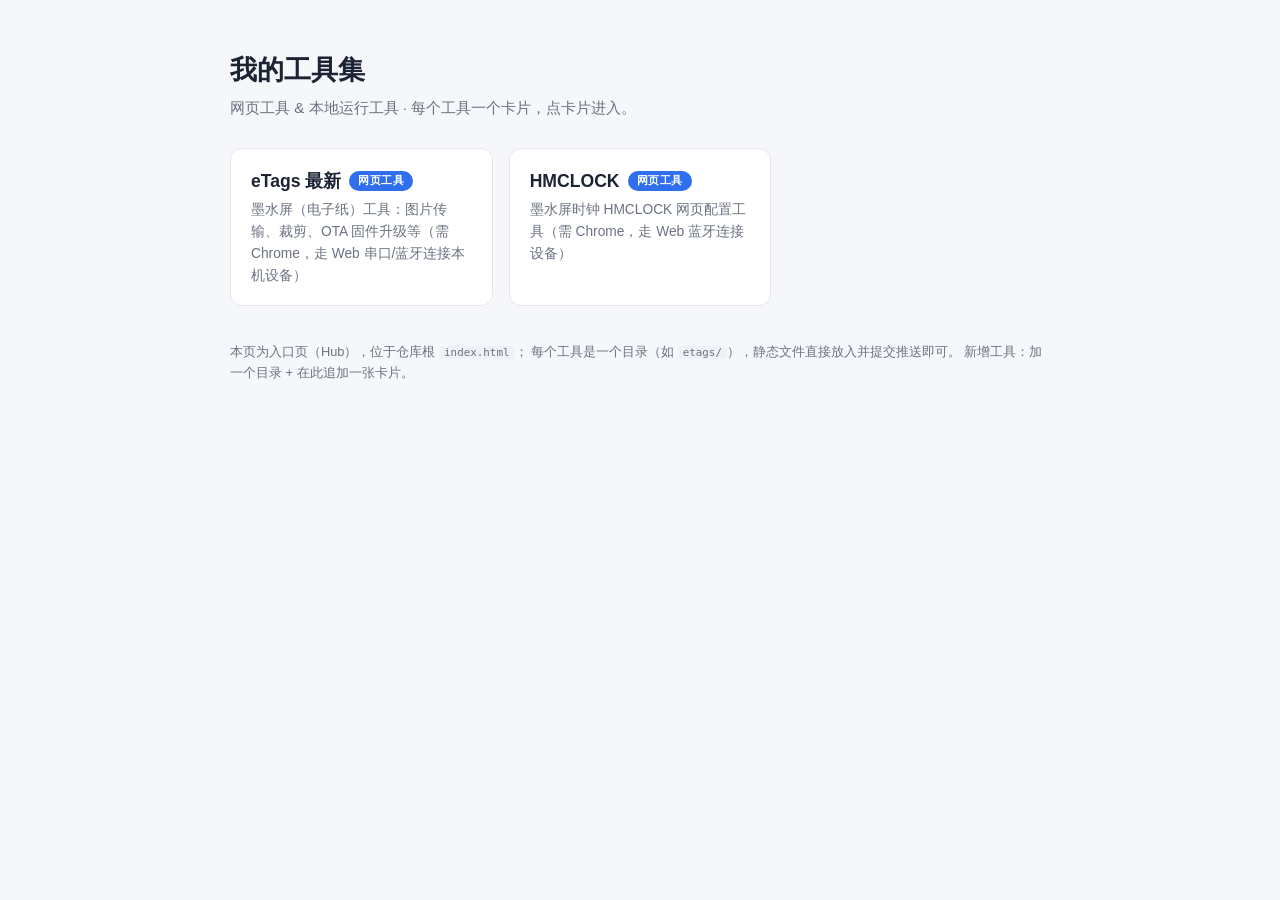
<file: index.html>
<!DOCTYPE html>
<html lang="zh-CN">
<head>
<meta charset="UTF-8">
<meta name="viewport" content="width=device-width, initial-scale=1.0">
<title>工具集 · Toolbox</title>
<style>
  :root { --accent:#2f6fed; --bg:#f5f7fa; --card:#fff; --text:#1c2333; --muted:#6b7280; }
  * { box-sizing:border-box; margin:0; padding:0; }
  body { font-family:-apple-system,BlinkMacSystemFont,"Segoe UI","PingFang SC","Microsoft YaHei",sans-serif;
         background:var(--bg); color:var(--text); line-height:1.6; padding:48px 16px; }
  .wrap { max-width:820px; margin:0 auto; }
  h1 { font-size:1.7rem; margin-bottom:4px; }
  .sub { color:var(--muted); margin-bottom:28px; font-size:.95rem; }
  .grid { display:grid; grid-template-columns:repeat(auto-fill,minmax(240px,1fr)); gap:16px; }
  .card { display:block; background:var(--card); border:1px solid #e5e7eb; border-radius:12px;
          padding:18px 20px; text-decoration:none; color:inherit; transition:box-shadow .15s,border-color .15s; }
  .card:hover { border-color:var(--accent); box-shadow:0 6px 18px rgba(47,111,237,.13); }
  .card h2 { font-size:1.1rem; margin-bottom:4px; display:flex; align-items:center; gap:8px; }
  .card p { color:var(--muted); font-size:.86rem; }
  .tag { font-size:.7rem; font-weight:600; color:#fff; background:var(--accent); border-radius:999px;
         padding:1px 9px; letter-spacing:.5px; white-space:nowrap; }
  .tag-green { background:#16a34a; }
  footer { margin-top:36px; color:var(--muted); font-size:.8rem; }
  code { background:#eef1f5; border-radius:4px; padding:0 5px; font-size:.85em; }
</style>
</head>
<body>
<div class="wrap">
  <h1>我的工具集</h1>
  <p class="sub">网页工具 &amp; 本地运行工具 · 每个工具一个卡片，点卡片进入。</p>

  <div class="grid">
    <!-- ===== eTags 最新：由 scripts/deploy-ghpages.sh 生成到 etags/ ===== -->
    <a class="card" href="etags/">
      <h2>eTags 最新 <span class="tag">网页工具</span></h2>
      <p>墨水屏（电子纸）工具：图片传输、裁剪、OTA 固件升级等（需 Chrome，走 Web 串口/蓝牙连接本机设备）</p>
    </a>

    <!-- ===== HMCLOCK：网页应用复制自 da14585/HMCLOCK/WebApp/WebApp_CN ===== -->
    <a class="card" href="hmclock/">
      <h2>HMCLOCK <span class="tag">网页工具</span></h2>
      <p>墨水屏时钟 HMCLOCK 网页配置工具（需 Chrome，走 Web 蓝牙连接设备）</p>
    </a>

    <!--
    ===== 以后新增工具：复制上面一张卡片，改 href 为对应目录名 =====
    <a class="card" href="tool2/">
      <h2>工具二 <span class="tag tag-green">本地工具</span></h2>
      <p>一句话描述这个工具是干什么的</p>
    </a>
    -->
  </div>

  <footer>
    本页为入口页（Hub），位于仓库根 <code>index.html</code>；
    每个工具是一个目录（如 <code>etags/</code>），静态文件直接放入并提交推送即可。
    新增工具：加一个目录 + 在此追加一张卡片。
  </footer>
</div>
</body>
</html>
</file>
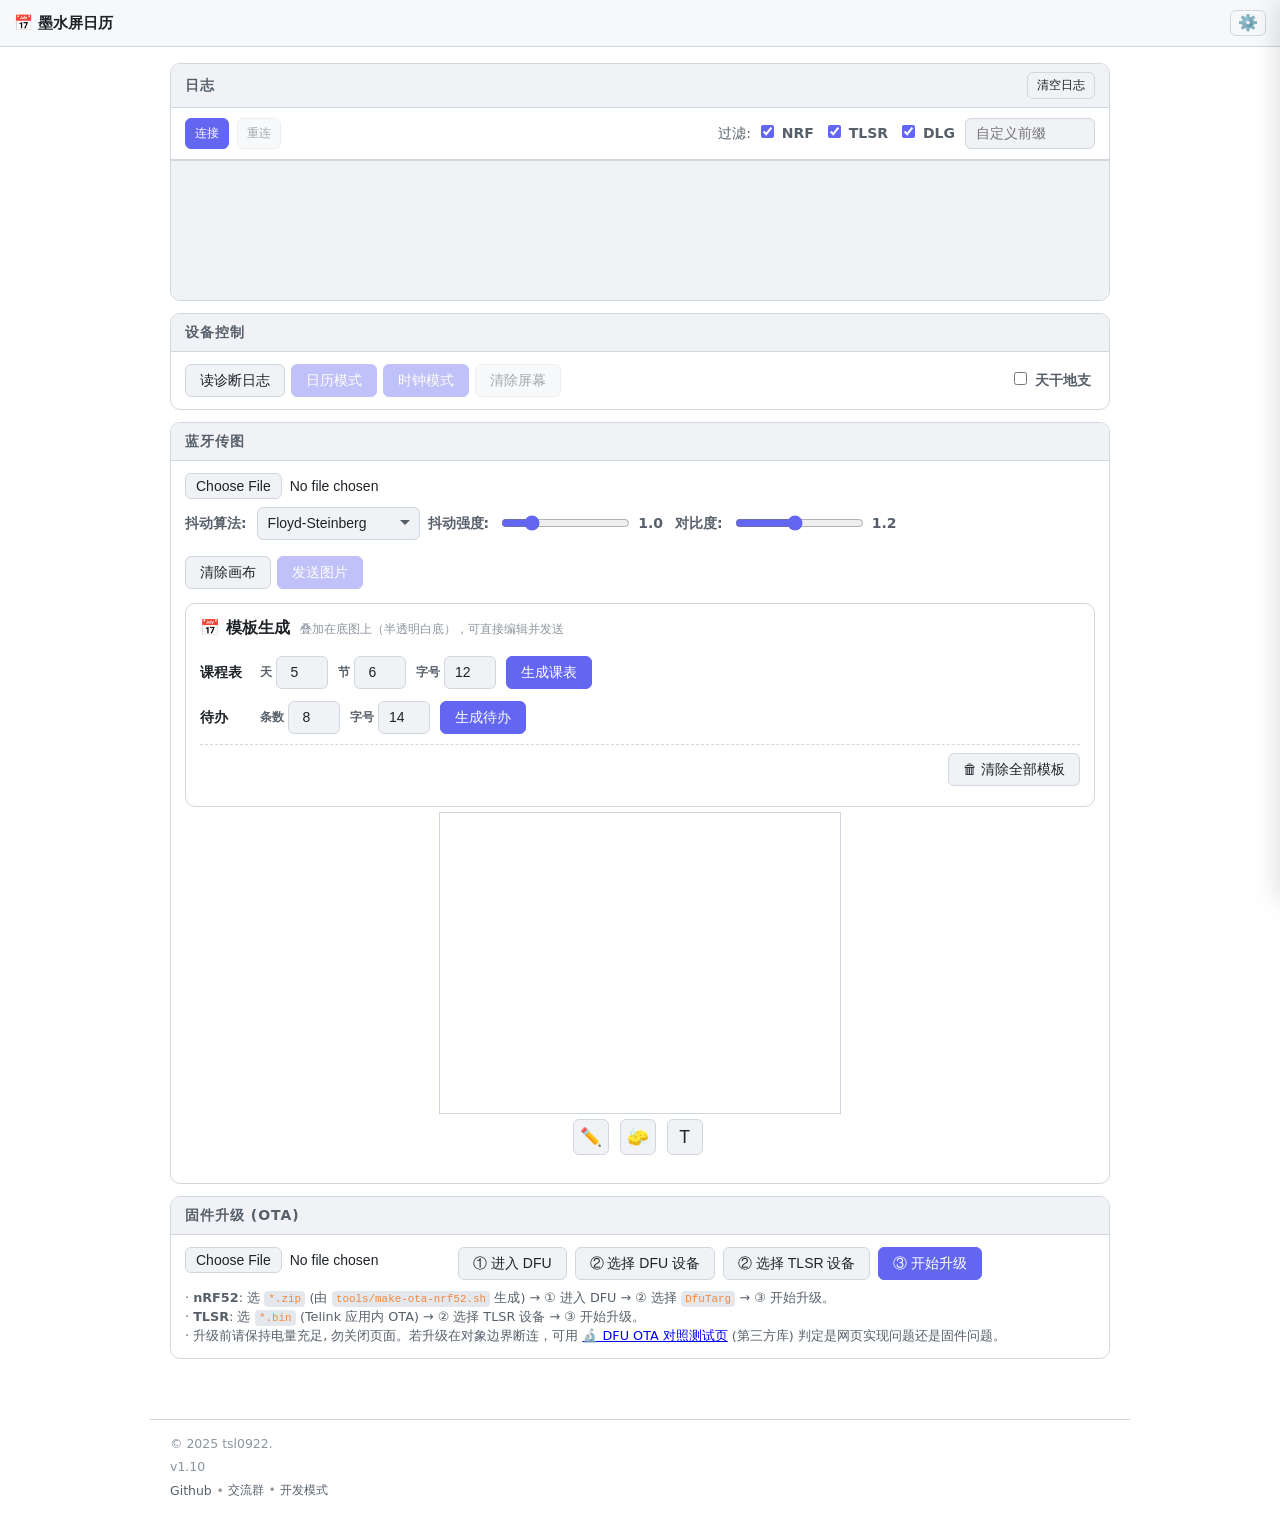
<file: etags/index.html>
<!doctype html>
<html lang="en">

<head>
	<meta charset="utf-8">
	<meta name="viewport" content="width=device-width, initial-scale=1">
	<title>墨水屏日历</title>
	<link rel="shortcut icon" type="image/png" href="favicon.png">
	<link rel="stylesheet" href="css/main.css?v=20261102">
</head>

<body>
	<header class="app-header">
		<div class="header-brand">📅 墨水屏日历</div>
		<div class="header-status">
			<button type="button" class="settings-toggle" title="设置" onclick="toggleSettings()">⚙️</button>
		</div>
	</header>

	<div class="main">
		<div class="card">
			<div class="card-header">
				日志
				<button type="button" class="secondary small" onclick="clearLog()">清空日志</button>
			</div>
			<div class="card-actions">
				<button id="connectbutton" type="button" class="primary small" onclick="preConnect()">连接</button>
				<button id="reconnectbutton" type="button" class="secondary small" onclick="reConnect()">重连</button>
				<div class="flex-group right filter-group">
					<span class="filter-label">过滤:</span>
					<label title="仅显示名称以 NRF 开头的设备"><input type="checkbox" id="filterNRF" checked> NRF</label>
					<label title="仅显示名称以 TLSR 开头的设备"><input type="checkbox" id="filterTLSR" checked> TLSR</label>
					<label title="仅显示名称以 DLG 开头的设备"><input type="checkbox" id="filterDLG" checked> DLG</label>
					<input type="text" id="filterCustom" placeholder="自定义前缀" title="输入设备名前缀进行过滤">
				</div>
			</div>
			<div class="log-container" id="log"></div>
		</div>

		<div class="card">
			<div class="card-header">设备控制</div>
			<div class="card-body">
				<div class="flex-container">
					<div class="flex-group">
						<button type="button" class="secondary" onclick="readDlog()" title="读取固件诊断日志(dlog)，诊断连接断开/复位原因">读诊断日志</button>
						<button id="calendarmodebutton" type="button" class="primary" onclick="syncTime(1)">日历模式</button>
						<button id="clockmodebutton" type="button" class="primary" onclick="syncTime(2)">时钟模式</button>
						<button id="clearscreenbutton" type="button" class="secondary" onclick="clearScreen()">清除屏幕</button>
					</div>
					<div class="flex-group right" id="holiday-group" style="display:none;">
						<button id="holidaysyncbutton" type="button" class="primary" onclick="syncHolidays()" title="从 timor.tech 在线获取本机当前年份的放假/调休数据并同步">同步节假日</button>
					</div>
					<div class="flex-group right">
						<label><input type="checkbox" id="ganzhiEnable" onchange="setGanzhi()"> 天干地支</label>
					</div>
					<div class="flex-group right debug">
						<input type="text" id="cmdTXT" value="">
						<button id="sendcmdbutton" type="button" class="primary" onclick="sendcmd()">发送命令</button>
					</div>
				</div>
			</div>
		</div>

		<div class="card">
			<div class="card-header">蓝牙传图</div>
			<div class="card-body">
				<div class="flex-container">
					<input type="file" id="imageFile" accept=".png,.jpg,.bmp,.webp,.jpeg" onchange="updateImage()">
				</div>
				<div class="flex-container options">
					<div class="flex-group debug">
						<label for="canvasSize">画布尺寸:</label>
						<select id="canvasSize" onchange="updateCanvasSize()">
							<option value="1.54_152_152">1.54 (152x152)</option>
							<option value="1.54_200_200">1.54 (200x200)</option>
							<option value="2.13_104_212">2.13 (104x212)</option>
							<option value="2.13_122_250">2.13 (122x250)</option>
							<option value="2.13_212_104">2.13 (212x104)</option>
							<option value="2.13_250_122">2.13 (250x122)</option>
							<option value="2.66_152_296">2.66 (152x296)</option>
							<option value="2.66_184_360">2.66 (184x360)</option>
							<option value="2.9_128_296">2.9 (128x296)</option>
							<option value="2.9_296_128">2.9 (296x128)</option>
							<option value="2.9_168_384">2.9 (168x384)</option>
							<option value="3.5_184_384">3.5 (184x384)</option>
							<option value="3.5_360_600">3.5 (360x600)</option>
							<option value="3.7_240_416">3.7 (240x416)</option>
							<option value="3.7_280_480">3.7 (280x480)</option>
							<option value="3.7_416_240">3.7 (416x240)</option>
							<option value="3.97_800_480">3.97 (800x480)</option>
							<option value="3.68_792_528">3.68 (792x528)</option>
							<option value="3.98_768_552">3.98 (768x552)</option>
							<option value="4.2_400_300" selected>4.2 (400x300)</option>
							<option value="5.79_792_272">5.79 (792x272)</option>
							<option value="5.83_600_448">5.83 (600x448)</option>
							<option value="5.83_648_480">5.83 (648x480)</option>
							<option value="7.5_640_384">7.5 (640x384)</option>
							<option value="7.5_800_480">7.5 (800x480)</option>
							<option value="7.5_880_528">7.5 (880x528)</option>
							<option value="10.2_960_640">10.2 (960x640)</option>
							<option value="10.85_1360_480">10.85 (1360x480)</option>
							<option value="11.6_960_640">11.6 (960x640)</option>
							<option value="4.0E6_600_400">4.0E6 (600x400)</option>
							<option value="7.3E6_800_480">7.3E6 (800x480)</option>
						</select>
					</div>
					<div class="flex-group debug">
						<label for="ditherMode">颜色模式:</label>
						<select id="ditherMode" onchange="applyDither()">
							<option value="blackWhiteColor">双色(黑白)</option>
							<option value="threeColor">三色(黑白红)</option>
							<option value="fourColor">四色(黑白红黄)</option>
							<option value="sixColor">六色(黑白红黄蓝绿)</option>
						</select>
					</div>
					<div class="flex-group">
						<label for="ditherAlg">抖动算法:</label>
						<select id="ditherAlg" onchange="applyDither()">
							<option value="floydSteinberg">Floyd-Steinberg</option>
							<option value="atkinson">Atkinson</option>
							<option value="bayer">Bayer</option>
							<option value="stucki">Stucki</option>
							<option value="jarvis">Jarvis-Judice-Ninke</option>
							<option value="none">无抖动</option>
						</select>
					</div>
					<div class="flex-group">
						<label for="ditherStrength">抖动强度:</label>
						<input type="range" min="0" max="5" step="0.1" value="1.0" id="ditherStrength">
						<label id="ditherStrengthValue">1.0</label>
					</div>
					<div class="flex-group">
						<label for="ditherContrast">对比度:</label>
						<input type="range" min="0.5" max="2" step="0.1" value="1.2" id="ditherContrast">
						<label id="ditherContrastValue">1.2</label>
					</div>
				</div>
				<div class="flex-container options">
					<div class="flex-group debug">
						<label for="mtusize">MTU:</label>
						<input type="number" id="mtusize" value="20" min="0" max="255">
						<label for="interleavedcount">确认间隔:</label>
						<input type="number" id="interleavedcount" value="50" min="0" max="500">
						<label><input type="checkbox" id="enableCompression" checked> 压缩</label>
					</div>
				</div>
				<div class="status-bar"><b>状态：</b><span id="status"></span></div>
				<div class="flex-container">
					<div class="flex-group">
						<button type="button" class="secondary debug" onclick="rotateCanvas()">旋转画布</button>
						<button type="button" class="secondary" onclick="clearCanvas()">清除画布</button>
						<button type="button" class="secondary debug" onclick="downloadDataArray()">下载数组</button>
						<button id="sendimgbutton" type="button" class="primary" onclick="sendimg()">发送图片</button>
					</div>
				</div>

				<div class="template-generator">
					<div class="template-header">
						<span class="template-title">📅 模板生成</span>
						<span class="template-hint">叠加在底图上（半透明白底），可直接编辑并发送</span>
					</div>
					<div class="template-row">
						<span class="template-label">课程表</span>
						<span class="settings-input-group">
							<label class="template-input-label">天<input id="sch-days" type="number" value="5" min="1" max="7" class="template-input" title="天数"></label>
							<label class="template-input-label">节<input id="sch-classes" type="number" value="6" min="1" max="12" class="template-input" title="课程节数"></label>
							<label class="template-input-label">字号<input id="sch-font" type="number" value="12" min="8" max="24" class="template-input" title="字号"></label>
							<button id="gen-schedule-btn" type="button" class="primary" onclick="generateSchedule()">生成课表</button>
						</span>
					</div>
					<div id="sch-editor" class="editor-list"></div>
					<div class="template-row">
						<span class="template-label">待办</span>
						<span class="settings-input-group">
							<label class="template-input-label">条数<input id="todo-count" type="number" value="8" min="1" max="30" class="template-input" title="条数"></label>
							<label class="template-input-label">字号<input id="todo-font" type="number" value="14" min="10" max="24" class="template-input" title="字号"></label>
							<button id="gen-todo-btn" type="button" class="primary" onclick="generateTodo()">生成待办</button>
						</span>
					</div>
					<div id="todo-editor" class="editor-list"></div>
					<div class="template-row template-row-actions">
						<button id="template-clear-btn" type="button" class="secondary" onclick="clearTemplate()" title="清除上方课程表 + 待办模板">🗑 清除全部模板</button>
					</div>
				</div>

				<div class="canvas-container">
					<div class="canvas-title"></div>
					<canvas id="canvas" width="400" height="300"></canvas>
					<div class="flex-container canvas-tools">
						<div class="flex-group tool-buttons">
							<button id="brush-mode" title="画笔" class="tool-button">✏️</button>
							<button id="eraser-mode" title="橡皮擦" class="tool-button">🧽</button>
							<button id="text-mode" title="添加文字" class="tool-button">T</button>
							<button id="undo-btn" title="撤销 (Ctrl+Z)" class="tool-button hide">↶</button>
							<button id="redo-btn" title="重做 (Ctrl+Y)" class="tool-button hide">↷</button>
						</div>
					</div>
					<div class="flex-container canvas-tools">
						<div class="flex-group brush-tools">
							<label for="brush-color">颜色:</label>
							<select id="brush-color">
								<option value="#000000">黑色</option>
								<option value="#FF0000">红色</option>
								<option value="#FFFF00">黄色</option>
								<option value="#00FF00">绿色</option>
								<option value="#0000FF">蓝色</option>
								<option value="#FFFFFF">白色</option>
							</select>
							<label for="brush-size">粗细:</label>
							<input type="number" id="brush-size" value="2" min="1" max="100">
						</div>
					</div>
					<div class="flex-container canvas-tools">
						<div class="flex-group text-tools">
							<label for="font-family">字体:</label>
							<select id="font-family">
								<option value="Arial">Arial</option>
								<option value="sans-serif">Sans-serif</option>
								<option value="monospace">Monospace</option>
								<option value="SimSun">宋体</option>
								<option value="SimHei">黑体</option>
								<option value="Microsoft Yahei">微软雅黑</option>
								<option value="Microsoft JhengHei">微软正黑体</option>
								<option value="KaiTi">楷体</option>
								<option value="NSimSun">新宋体</option>
								<option value="FangSong">仿宋</option>
								<option value="YouYuan">幼圆</option>
								<option value="LiSu">隶书</option>
								<option value="STHeiti">华文黑体</option>
								<option value="STXihei">华文细黑</option>
								<option value="STKaiti">华文楷体</option>
								<option value="STSong">华文宋体</option>
								<option value="STFangsong">华文仿宋</option>
								<option value="STZhongsong">华文中宋</option>
								<option value="STHupo">华文琥珀</option>
								<option value="STXinwei">华文新魏</option>
								<option value="STLiti">华文隶书</option>
								<option value="STXingkai">华文行楷</option>
								<option value="FZShuTi">方正舒体</option>
								<option value="FZYaoti">方正姚体</option>
								<option value="PingFang SC">苹方</option>
								<option value="Source Han Sans CN">思源黑体</option>
								<option value="Source Han Serif SC">思源宋体</option>
								<option value="WenQuanYi Micro Hei">文泉驿微米黑</option>
							</select>
							<label for="font-size">大小:</label>
							<input type="number" id="font-size" value="16" min="1" max="100">
						</div>
						<div class="flex-group text-tools">
							<input type="text" id="text-input" placeholder="输入文字" style="width:150px">
							<button id="text-bold" title="粗体">B</button>
							<button id="text-italic" title="斜体">I</button>
							<button id="add-text-btn" class="primary">添加文字</button>
						</div>
						<div class="flex-group crop-tools">
							<button id="crop-zoom-in" title="放大" class="secondary">+</button>
							<button id="crop-zoom-out" title="缩小" class="secondary">-</button>
							<button id="crop-move-left" title="左移">⇦</button>
							<button id="crop-move-up" title="上移">⇧</button>
							<button id="crop-move-down" title="下移">⇩</button>
							<button id="crop-move-right" title="右移">⇨</button>
							<button class="primary" onclick="applyDither()">完成</button>
						</div>
					</div>
				</div>
			</div>
		</div>

		<div class="card">
			<div class="card-header">固件升级 (OTA)</div>
			<div class="card-body">
				<div class="flex-container">
					<input type="file" id="otaFile" accept=".zip,.bin">
					<button id="otaDfuBtn" type="button" class="secondary" onclick="otaTriggerButtonless()" title="nRF52: 让已连接的设备重启进入 DFU 模式">① 进入 DFU</button>
					<button type="button" class="secondary" onclick="otaProbeDfu()" title="nRF52: 选择 DFU 模式下的设备 (DfuTarg)">② 选择 DFU 设备</button>
					<button type="button" class="secondary" onclick="otaProbeTlk()" title="TLSR: 选择并连接 TLSR_EPD 设备 (Telink 应用内 OTA)">② 选择 TLSR 设备</button>
					<button id="otaStartBtn" type="button" class="primary" onclick="otaRun()">③ 开始升级</button>
				</div>
				<div class="ota-info" id="otaInfo"></div>
				<div class="flex-container" id="otaProgressWrap" style="display:none">
					<label class="ota-status" id="otaStatus"></label>
					<progress id="otaProgress" max="100" value="0"></progress>
				</div>
				<div class="ota-hint">· <b>nRF52</b>: 选 <code>*.zip</code> (由 <code>tools/make-ota-nrf52.sh</code> 生成) → ① 进入 DFU → ② 选择 <code>DfuTarg</code> → ③ 开始升级。<br>· <b>TLSR</b>: 选 <code>*.bin</code> (Telink 应用内 OTA) → ② 选择 TLSR 设备 → ③ 开始升级。<br>· 升级前请保持电量充足, 勿关闭页面。若升级在对象边界断连，可用 <a href="ota-test.html" target="_blank">🔬 DFU OTA 对照测试页</a> (第三方库) 判定是网页实现问题还是固件问题。</div>
			</div>
		</div>
	</div>


	<div class="settings-backdrop" id="settingsBackdrop" style="display:none" onclick="toggleSettings(false)"></div>
	<aside class="settings-panel" id="settingsPanel" aria-hidden="true">
		<div class="settings-header">
			设置
			<button type="button" class="settings-close" title="关闭" onclick="toggleSettings(false)">✕</button>
		</div>
		<div class="settings-body">
			<div class="settings-section settings-debug">
				<div class="settings-section-title">屏幕驱动</div>
				<div class="settings-row">
					<span class="settings-label">驱动</span>
					<select id="epddriver" onchange="updateDitcherOptions()">
						<!-- 型号清单与固件注册表（common/epd/EPD_model.c + epd_model_id_t）同步：
							24 项全部有固件对应型号，按尺寸分组；运行时仍以 GET_MODELS
							协商结果过滤（applyModelFilter）。改动任一侧需同步另一侧。 -->
						<!-- 4.2寸 -->
						<option value="01" data-color="blackWhiteColor" data-size="4.2_400_300">4.2寸 (黑白, UC8176)</option>
						<option value="02" data-color="threeColor" data-size="4.2_400_300">4.2寸 (三色, UC8176)</option>
						<option value="03" data-color="blackWhiteColor" data-size="4.2_400_300">4.2寸 (黑白, SSD1619)</option>
						<option value="04" data-color="threeColor" data-size="4.2_400_300">4.2寸 (三色, SSD1619)</option>
						<option value="05" data-color="fourColor" data-size="4.2_400_300">4.2寸 (四色, JD79668)</option>
						<!-- 5.83寸 -->
						<option value="0d" data-color="fourColor" data-size="5.83_648_480">5.83寸 (四色, JD79665)</option>
						<option value="23" data-color="threeColor" data-size="5.83_648_480">5.83寸 (三色, UC8179)</option>
						<!-- 7.5寸 -->
						<option value="06" data-color="blackWhiteColor" data-size="7.5_800_480">7.5寸 (黑白, UC8179)</option>
						<option value="07" data-color="threeColor" data-size="7.5_800_480">7.5寸 (三色, UC8179)</option>
						<option value="0c" data-color="fourColor" data-size="7.5_800_480">7.5寸 (四色, JD79665)</option>
						<!-- 7.5寸低分 -->
						<option value="08" data-color="blackWhiteColor" data-size="7.5_640_384">7.5寸低分 (黑白, UC8159)</option>
						<option value="09" data-color="threeColor" data-size="7.5_640_384">7.5寸低分 (三色, UC8159)</option>
						<!-- 7.5寸HD -->
						<option value="0a" data-color="blackWhiteColor" data-size="7.5_880_528">7.5寸HD (黑白, SSD1677)</option>
						<option value="0b" data-color="threeColor" data-size="7.5_880_528">7.5寸HD (三色, SSD1677)</option>
						<!-- 3.7寸 -->
						<option value="18" data-color="threeColor" data-size="3.7_240_416">3.7寸 (三色, UC8253)</option>
						<!-- 3.98寸 -->
						<option value="14" data-color="fourColor" data-size="3.98_768_552">3.98寸A0 (四色, JD79660)</option>
						<option value="15" data-color="fourColor" data-size="3.98_768_552">3.98寸A1 (四色, JD79661)</option>
						<!-- 3.68寸 -->
						<option value="20" data-color="sixColor" data-size="3.68_792_528">3.68寸E6 (六色, JD79xxx)</option>
						<!-- 2.13寸 -->
						<option value="19" data-color="blackWhiteColor" data-size="2.13_212_104">2.13寸低分 (黑白, SSD1675)</option>
						<option value="1a" data-color="blackWhiteColor" data-size="2.13_250_122">2.13寸 (黑白, SSD1675)</option>
						<option value="21" data-color="threeColor" data-size="2.13_250_122">2.13寸 (三色, SSD1680)</option>
						<option value="22" data-color="threeColor" data-size="2.13_250_122">2.13寸 (三色, UC81xx)</option>
						<option value="24" data-color="blackWhiteColor" data-size="2.13_250_122">2.13寸 (黑白, SSD1680)</option>
						<!-- 2.9寸 -->
						<option value="1b" data-color="threeColor" data-size="2.9_296_128">2.9寸 (三色, IL3897)</option>
					</select>
				</div>
				<div class="settings-row">
					<span class="settings-label">引脚</span>
					<span class="settings-input-group">
						<input id="epdpins" type="text" value="" class="settings-input">
						<button id="setDriverbutton" type="button" class="primary small" onclick="setDriver()">确定</button>
					</span>
				</div>
			</div>
			<div class="settings-section settings-debug">
				<div class="settings-section-title">设备配置</div>
				<div class="settings-row">
					<span class="settings-label">唤醒引脚</span>
					<input id="wakeupPin" type="text" value="FF" maxlength="2" class="settings-input" title="hex, FF=未配置; 盒马 TEST27 焊点=1B">
				</div>
				<div class="settings-row">
					<span class="settings-label">LED 引脚</span>
					<input id="ledPin" type="text" value="12" maxlength="2" class="settings-input" title="hex, 盒马 52811=12(18)">
				</div>
				<div class="settings-row settings-row-actions">
					<button id="setWakeupButton" type="button" class="primary small" onclick="setWakeup()">应用</button>
				</div>
			</div>
			<div class="settings-section">
				<div class="settings-section-title">界面</div>
				<div class="settings-row">
					<span class="settings-label">调试选项</span>
					<button id="debugToggle" type="button" class="secondary small" onclick="toggleDebug()">🔧 调试</button>
				</div>
			</div>
		</div>
	</aside>

	<div class="footer">
		<span class="copy">&copy; 2025 tsl0922.</span>
		<span class="ver" id="webVer"></span>
		<span class="links">
			<a href="https://github.com/tsl0922/EPD-nRF5">Github</a>
			<a href="https://qm.qq.com/q/SckzhfDxuu" onclick="return confirm('本群是此开源固件作者的技术交流群\n如果你购买了成品，请找卖家提供售后！')">交流群</a>
			<a href="?debug=true" id="debug-toggle">开发模式</a>
		</span>
	</div>

	<script type="text/javascript" src="js/dithering.js?v=20261102"></script>
	<script type="text/javascript" src="js/paint.js?v=20261102"></script>
	<script type="text/javascript" src="js/crop.js?v=20261102"></script>
	<script type="text/javascript" src="js/main.js?v=20261102"></script>
	<script type="text/javascript" src="js/ota.js?v=20261102"></script>
</body>

</html>
</file>
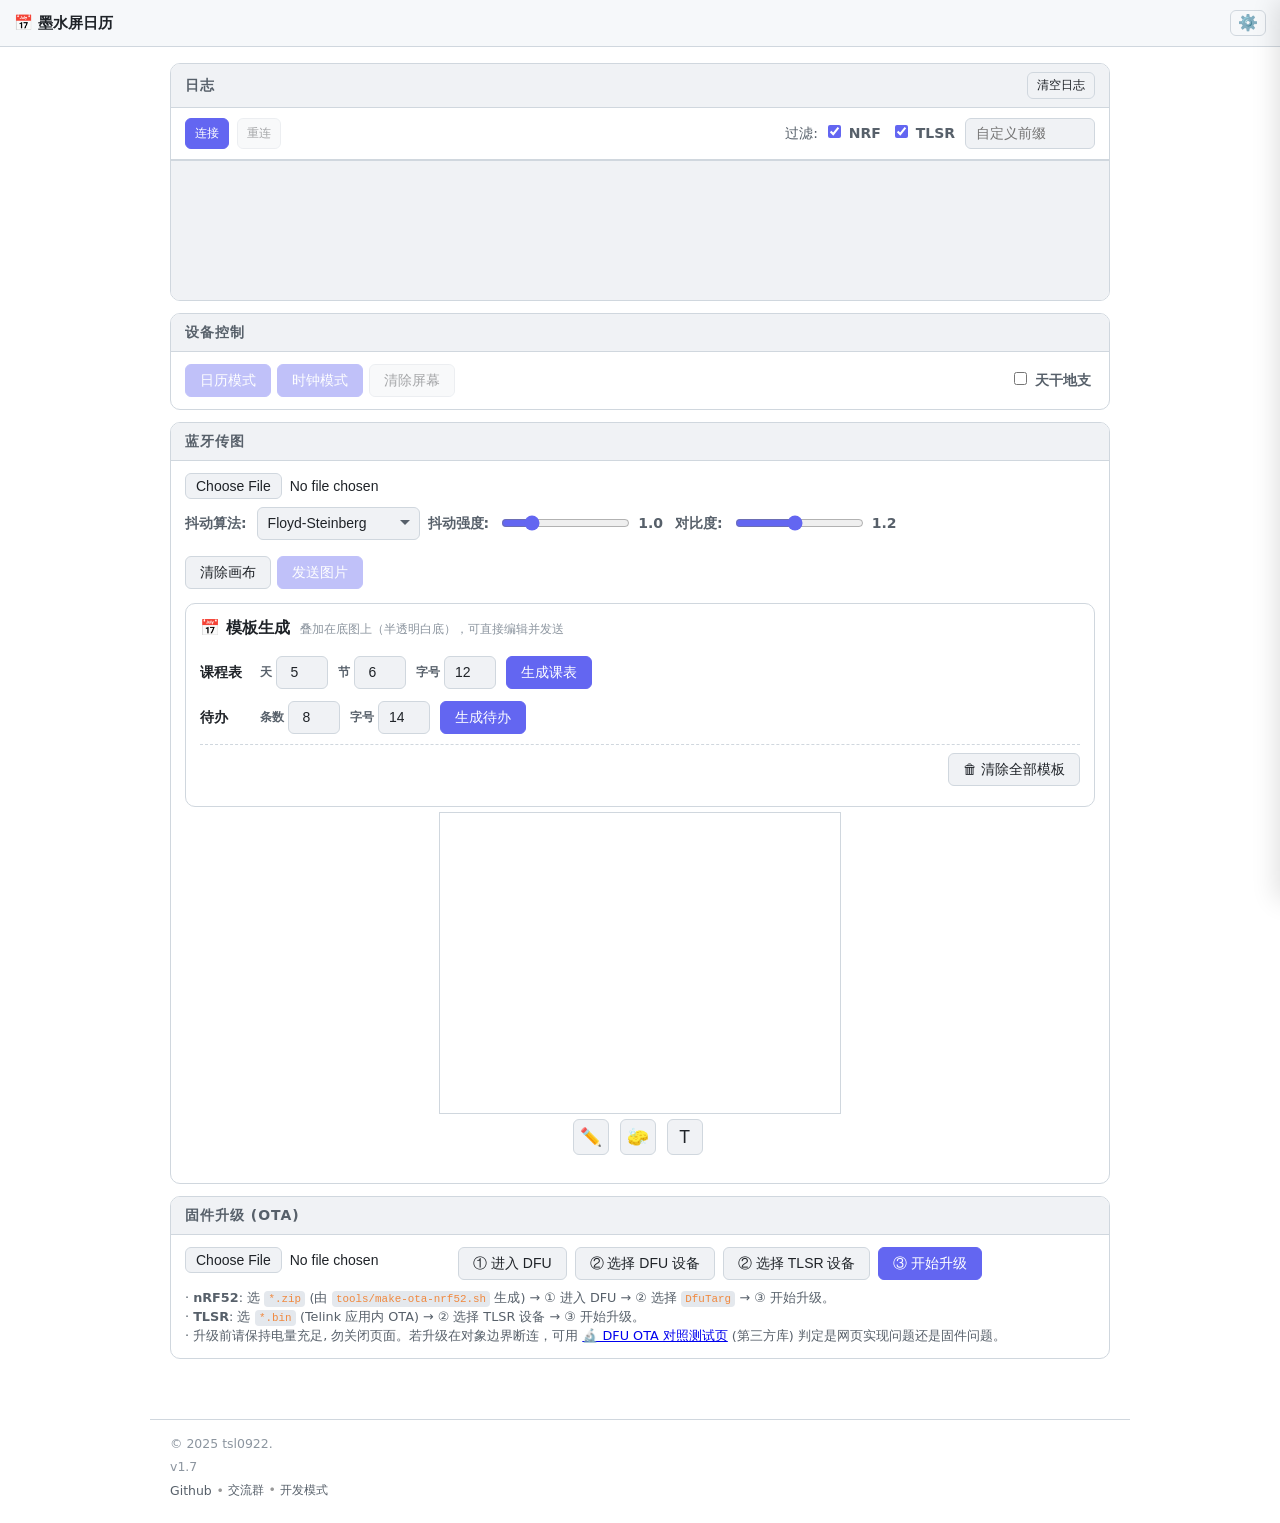
<file: etags/v1b/index.html>
<!doctype html>
<html lang="en">

<head>
	<meta charset="utf-8">
	<meta name="viewport" content="width=device-width, initial-scale=1">
	<title>墨水屏日历</title>
	<link rel="shortcut icon" type="image/png" href="favicon.png">
	<link rel="stylesheet" href="css/main.css?v=20260904">
</head>

<body>
	<header class="app-header">
		<div class="header-brand">📅 墨水屏日历</div>
		<div class="header-status">
			<button type="button" class="settings-toggle" title="设置" onclick="toggleSettings()">⚙️</button>
		</div>
	</header>

	<div class="main">
		<div class="card">
			<div class="card-header">
				日志
				<button type="button" class="secondary small" onclick="clearLog()">清空日志</button>
			</div>
			<div class="card-actions">
				<button id="connectbutton" type="button" class="primary small" onclick="preConnect()">连接</button>
				<button id="reconnectbutton" type="button" class="secondary small" onclick="reConnect()">重连</button>
				<div class="flex-group right filter-group">
					<span class="filter-label">过滤:</span>
					<label title="仅显示名称以 NRF 开头的设备"><input type="checkbox" id="filterNRF" checked> NRF</label>
					<label title="仅显示名称以 TLSR 开头的设备"><input type="checkbox" id="filterTLSR" checked> TLSR</label>
					<input type="text" id="filterCustom" placeholder="自定义前缀" title="输入设备名前缀进行过滤">
				</div>
			</div>
			<div class="log-container" id="log"></div>
		</div>

		<div class="card">
			<div class="card-header">设备控制</div>
			<div class="card-body">
				<div class="flex-container">
					<div class="flex-group">
						<button id="calendarmodebutton" type="button" class="primary" onclick="syncTime(1)">日历模式</button>
						<button id="clockmodebutton" type="button" class="primary" onclick="syncTime(2)">时钟模式</button>
						<button id="clearscreenbutton" type="button" class="secondary" onclick="clearScreen()">清除屏幕</button>
					</div>
					<div class="flex-group right">
						<label><input type="checkbox" id="ganzhiEnable" onchange="setGanzhi()"> 天干地支</label>
					</div>
					<div class="flex-group right debug">
						<input type="text" id="cmdTXT" value="">
						<button id="sendcmdbutton" type="button" class="primary" onclick="sendcmd()">发送命令</button>
					</div>
				</div>
			</div>
		</div>

		<div class="card">
			<div class="card-header">蓝牙传图</div>
			<div class="card-body">
				<div class="flex-container">
					<input type="file" id="imageFile" accept=".png,.jpg,.bmp,.webp,.jpeg" onchange="updateImage()">
				</div>
				<div class="flex-container options">
					<div class="flex-group debug">
						<label for="canvasSize">画布尺寸:</label>
						<select id="canvasSize" onchange="updateCanvasSize()">
							<option value="1.54_152_152">1.54 (152x152)</option>
							<option value="1.54_200_200">1.54 (200x200)</option>
							<option value="2.13_104_212">2.13 (104x212)</option>
							<option value="2.13_122_250">2.13 (122x250)</option>
							<option value="2.66_152_296">2.66 (152x296)</option>
							<option value="2.66_184_360">2.66 (184x360)</option>
							<option value="2.9_128_296">2.9 (128x296)</option>
							<option value="2.9_168_384">2.9 (168x384)</option>
							<option value="3.5_184_384">3.5 (184x384)</option>
							<option value="3.5_360_600">3.5 (360x600)</option>
							<option value="3.7_240_416">3.7 (240x416)</option>
							<option value="3.7_280_480">3.7 (280x480)</option>
							<option value="3.97_800_480">3.97 (800x480)</option>
							<option value="3.68_792_528">3.68 (792x528)</option>
							<option value="3.98_768_552">3.98 (768x552)</option>
							<option value="4.2_400_300" selected>4.2 (400x300)</option>
							<option value="5.79_792_272">5.79 (792x272)</option>
							<option value="5.83_600_448">5.83 (600x448)</option>
							<option value="5.83_648_480">5.83 (648x480)</option>
							<option value="7.5_640_384">7.5 (640x384)</option>
							<option value="7.5_800_480">7.5 (800x480)</option>
							<option value="7.5_880_528">7.5 (880x528)</option>
							<option value="10.2_960_640">10.2 (960x640)</option>
							<option value="10.85_1360_480">10.85 (1360x480)</option>
							<option value="11.6_960_640">11.6 (960x640)</option>
							<option value="4.0E6_600_400">4.0E6 (600x400)</option>
							<option value="7.3E6_800_480">7.3E6 (800x480)</option>
						</select>
					</div>
					<div class="flex-group debug">
						<label for="ditherMode">颜色模式:</label>
						<select id="ditherMode" onchange="applyDither()">
							<option value="blackWhiteColor">双色(黑白)</option>
							<option value="threeColor">三色(黑白红)</option>
							<option value="fourColor">四色(黑白红黄)</option>
							<option value="sixColor">六色(黑白红黄蓝绿)</option>
						</select>
					</div>
					<div class="flex-group">
						<label for="ditherAlg">抖动算法:</label>
						<select id="ditherAlg" onchange="applyDither()">
							<option value="floydSteinberg">Floyd-Steinberg</option>
							<option value="atkinson">Atkinson</option>
							<option value="bayer">Bayer</option>
							<option value="stucki">Stucki</option>
							<option value="jarvis">Jarvis-Judice-Ninke</option>
							<option value="none">无抖动</option>
						</select>
					</div>
					<div class="flex-group">
						<label for="ditherStrength">抖动强度:</label>
						<input type="range" min="0" max="5" step="0.1" value="1.0" id="ditherStrength">
						<label id="ditherStrengthValue">1.0</label>
					</div>
					<div class="flex-group">
						<label for="ditherContrast">对比度:</label>
						<input type="range" min="0.5" max="2" step="0.1" value="1.2" id="ditherContrast">
						<label id="ditherContrastValue">1.2</label>
					</div>
				</div>
				<div class="flex-container options">
					<div class="flex-group debug">
						<label for="mtusize">MTU:</label>
						<input type="number" id="mtusize" value="20" min="0" max="255">
						<label for="interleavedcount">确认间隔:</label>
						<input type="number" id="interleavedcount" value="50" min="0" max="500">
						<label><input type="checkbox" id="enableCompression" checked> 压缩</label>
					</div>
				</div>
				<div class="status-bar"><b>状态：</b><span id="status"></span></div>
				<div class="flex-container">
					<div class="flex-group">
						<button type="button" class="secondary debug" onclick="rotateCanvas()">旋转画布</button>
						<button type="button" class="secondary" onclick="clearCanvas()">清除画布</button>
						<button type="button" class="secondary debug" onclick="downloadDataArray()">下载数组</button>
						<button id="sendimgbutton" type="button" class="primary" onclick="sendimg()">发送图片</button>
					</div>
				</div>

				<div class="template-generator">
					<div class="template-header">
						<span class="template-title">📅 模板生成</span>
						<span class="template-hint">叠加在底图上（半透明白底），可直接编辑并发送</span>
					</div>
					<div class="template-row">
						<span class="template-label">课程表</span>
						<span class="settings-input-group">
							<label class="template-input-label">天<input id="sch-days" type="number" value="5" min="1" max="7" class="template-input" title="天数"></label>
							<label class="template-input-label">节<input id="sch-classes" type="number" value="6" min="1" max="12" class="template-input" title="课程节数"></label>
							<label class="template-input-label">字号<input id="sch-font" type="number" value="12" min="8" max="24" class="template-input" title="字号"></label>
							<button id="gen-schedule-btn" type="button" class="primary" onclick="generateSchedule()">生成课表</button>
						</span>
					</div>
					<div id="sch-editor" class="editor-list"></div>
					<div class="template-row">
						<span class="template-label">待办</span>
						<span class="settings-input-group">
							<label class="template-input-label">条数<input id="todo-count" type="number" value="8" min="1" max="30" class="template-input" title="条数"></label>
							<label class="template-input-label">字号<input id="todo-font" type="number" value="14" min="10" max="24" class="template-input" title="字号"></label>
							<button id="gen-todo-btn" type="button" class="primary" onclick="generateTodo()">生成待办</button>
						</span>
					</div>
					<div id="todo-editor" class="editor-list"></div>
					<div class="template-row template-row-actions">
						<button id="template-clear-btn" type="button" class="secondary" onclick="clearTemplate()" title="清除上方课程表 + 待办模板">🗑 清除全部模板</button>
					</div>
				</div>

				<div class="canvas-container">
					<div class="canvas-title"></div>
					<canvas id="canvas" width="400" height="300"></canvas>
					<div class="flex-container canvas-tools">
						<div class="flex-group tool-buttons">
							<button id="brush-mode" title="画笔" class="tool-button">✏️</button>
							<button id="eraser-mode" title="橡皮擦" class="tool-button">🧽</button>
							<button id="text-mode" title="添加文字" class="tool-button">T</button>
							<button id="undo-btn" title="撤销 (Ctrl+Z)" class="tool-button hide">↶</button>
							<button id="redo-btn" title="重做 (Ctrl+Y)" class="tool-button hide">↷</button>
						</div>
					</div>
					<div class="flex-container canvas-tools">
						<div class="flex-group brush-tools">
							<label for="brush-color">颜色:</label>
							<select id="brush-color">
								<option value="#000000">黑色</option>
								<option value="#FF0000">红色</option>
								<option value="#FFFF00">黄色</option>
								<option value="#00FF00">绿色</option>
								<option value="#0000FF">蓝色</option>
								<option value="#FFFFFF">白色</option>
							</select>
							<label for="brush-size">粗细:</label>
							<input type="number" id="brush-size" value="2" min="1" max="100">
						</div>
					</div>
					<div class="flex-container canvas-tools">
						<div class="flex-group text-tools">
							<label for="font-family">字体:</label>
							<select id="font-family">
								<option value="Arial">Arial</option>
								<option value="sans-serif">Sans-serif</option>
								<option value="monospace">Monospace</option>
								<option value="SimSun">宋体</option>
								<option value="SimHei">黑体</option>
								<option value="Microsoft Yahei">微软雅黑</option>
								<option value="Microsoft JhengHei">微软正黑体</option>
								<option value="KaiTi">楷体</option>
								<option value="NSimSun">新宋体</option>
								<option value="FangSong">仿宋</option>
								<option value="YouYuan">幼圆</option>
								<option value="LiSu">隶书</option>
								<option value="STHeiti">华文黑体</option>
								<option value="STXihei">华文细黑</option>
								<option value="STKaiti">华文楷体</option>
								<option value="STSong">华文宋体</option>
								<option value="STFangsong">华文仿宋</option>
								<option value="STZhongsong">华文中宋</option>
								<option value="STHupo">华文琥珀</option>
								<option value="STXinwei">华文新魏</option>
								<option value="STLiti">华文隶书</option>
								<option value="STXingkai">华文行楷</option>
								<option value="FZShuTi">方正舒体</option>
								<option value="FZYaoti">方正姚体</option>
								<option value="PingFang SC">苹方</option>
								<option value="Source Han Sans CN">思源黑体</option>
								<option value="Source Han Serif SC">思源宋体</option>
								<option value="WenQuanYi Micro Hei">文泉驿微米黑</option>
							</select>
							<label for="font-size">大小:</label>
							<input type="number" id="font-size" value="16" min="1" max="100">
						</div>
						<div class="flex-group text-tools">
							<input type="text" id="text-input" placeholder="输入文字" style="width:150px">
							<button id="text-bold" title="粗体">B</button>
							<button id="text-italic" title="斜体">I</button>
							<button id="add-text-btn" class="primary">添加文字</button>
						</div>
						<div class="flex-group crop-tools">
							<button id="crop-zoom-in" title="放大" class="secondary">+</button>
							<button id="crop-zoom-out" title="缩小" class="secondary">-</button>
							<button id="crop-move-left" title="左移">⇦</button>
							<button id="crop-move-up" title="上移">⇧</button>
							<button id="crop-move-down" title="下移">⇩</button>
							<button id="crop-move-right" title="右移">⇨</button>
							<button class="primary" onclick="applyDither()">完成</button>
						</div>
					</div>
				</div>
			</div>
		</div>

		<div class="card">
			<div class="card-header">固件升级 (OTA)</div>
			<div class="card-body">
				<div class="flex-container">
					<input type="file" id="otaFile" accept=".zip,.bin">
					<button id="otaDfuBtn" type="button" class="secondary" onclick="otaTriggerButtonless()" title="nRF52: 让已连接的设备重启进入 DFU 模式">① 进入 DFU</button>
					<button type="button" class="secondary" onclick="otaProbeDfu()" title="nRF52: 选择 DFU 模式下的设备 (DfuTarg)">② 选择 DFU 设备</button>
					<button type="button" class="secondary" onclick="otaProbeTlk()" title="TLSR: 选择并连接 TLSR_EPD 设备 (Telink 应用内 OTA)">② 选择 TLSR 设备</button>
					<button id="otaStartBtn" type="button" class="primary" onclick="otaRun()">③ 开始升级</button>
				</div>
				<div class="ota-info" id="otaInfo"></div>
				<div class="flex-container" id="otaProgressWrap" style="display:none">
					<label class="ota-status" id="otaStatus"></label>
					<progress id="otaProgress" max="100" value="0"></progress>
				</div>
				<div class="ota-hint">· <b>nRF52</b>: 选 <code>*.zip</code> (由 <code>tools/make-ota-nrf52.sh</code> 生成) → ① 进入 DFU → ② 选择 <code>DfuTarg</code> → ③ 开始升级。<br>· <b>TLSR</b>: 选 <code>*.bin</code> (Telink 应用内 OTA) → ② 选择 TLSR 设备 → ③ 开始升级。<br>· 升级前请保持电量充足, 勿关闭页面。若升级在对象边界断连，可用 <a href="ota-test.html" target="_blank">🔬 DFU OTA 对照测试页</a> (第三方库) 判定是网页实现问题还是固件问题。</div>
			</div>
		</div>
	</div>


	<div class="settings-backdrop" id="settingsBackdrop" style="display:none" onclick="toggleSettings(false)"></div>
	<aside class="settings-panel" id="settingsPanel" aria-hidden="true">
		<div class="settings-header">
			设置
			<button type="button" class="settings-close" title="关闭" onclick="toggleSettings(false)">✕</button>
		</div>
		<div class="settings-body">
			<div class="settings-section settings-debug">
				<div class="settings-section-title">屏幕驱动</div>
				<div class="settings-row">
					<span class="settings-label">驱动</span>
					<select id="epddriver" onchange="updateDitcherOptions()">
						<option value="01" data-color="blackWhiteColor" data-size="4.2_400_300">4.2寸 (黑白, UC8176)</option>
						<option value="02" data-color="threeColor" data-size="4.2_400_300">4.2寸 (三色, UC8176)</option>
						<option value="03" data-color="blackWhiteColor" data-size="4.2_400_300">4.2寸 (黑白, SSD1619)</option>
						<option value="04" data-color="threeColor" data-size="4.2_400_300">4.2寸 (三色, SSD1619)</option>
						<option value="05" data-color="fourColor" data-size="4.2_400_300">4.2寸 (四色, JD79668)</option>
						<option value="0d" data-color="fourColor" data-size="5.83_648_480">5.83寸 (四色, JD79665)</option>
						<option value="06" data-color="blackWhiteColor" data-size="7.5_800_480">7.5寸 (黑白, UC8179)</option>
						<option value="07" data-color="threeColor" data-size="7.5_800_480">7.5寸 (三色, UC8179)</option>
						<option value="0c" data-color="fourColor" data-size="7.5_800_480">7.5寸 (四色, JD79665)</option>
						<option value="08" data-color="blackWhiteColor" data-size="7.5_640_384">7.5寸低分 (黑白, UC8159)</option>
						<option value="09" data-color="threeColor" data-size="7.5_640_384">7.5寸低分 (三色, UC8159)</option>
						<option value="0a" data-color="blackWhiteColor" data-size="7.5_880_528">7.5寸HD (黑白, SSD1677)</option>
						<option value="0b" data-color="threeColor" data-size="7.5_880_528">7.5寸HD (三色, SSD1677)</option>
						<option value="14" data-color="fourColor" data-size="3.98_768_552">3.98寸A0 (四色, JD79660)</option>
						<option value="15" data-color="fourColor" data-size="3.98_768_552">3.98寸A1 (四色, JD79661)</option>
						<option value="20" data-color="sixColor" data-size="3.68_792_528">3.68寸E6 (六色, JD79xxx)</option>
					</select>
				</div>
				<div class="settings-row">
					<span class="settings-label">引脚</span>
					<span class="settings-input-group">
						<input id="epdpins" type="text" value="" class="settings-input">
						<button id="setDriverbutton" type="button" class="primary small" onclick="setDriver()">确定</button>
					</span>
				</div>
			</div>
			<div class="settings-section settings-debug">
				<div class="settings-section-title">设备配置</div>
				<div class="settings-row">
					<span class="settings-label">唤醒引脚</span>
					<input id="wakeupPin" type="text" value="FF" maxlength="2" class="settings-input" title="hex, FF=未配置; 盒马 TEST27 焊点=1B">
				</div>
				<div class="settings-row">
					<span class="settings-label">LED 引脚</span>
					<input id="ledPin" type="text" value="12" maxlength="2" class="settings-input" title="hex, 盒马 52811=12(18)">
				</div>
				<div class="settings-row settings-row-actions">
					<button id="setWakeupButton" type="button" class="primary small" onclick="setWakeup()">应用</button>
				</div>
			</div>
			<div class="settings-section">
				<div class="settings-section-title">界面</div>
				<div class="settings-row">
					<span class="settings-label">调试选项</span>
					<button id="debugToggle" type="button" class="secondary small" onclick="toggleDebug()">🔧 调试</button>
				</div>
			</div>
		</div>
	</aside>

	<div class="footer">
		<span class="copy">&copy; 2025 tsl0922.</span>
		<span class="ver" id="webVer"></span>
		<span class="links">
			<a href="https://github.com/tsl0922/EPD-nRF5">Github</a>
			<a href="https://qm.qq.com/q/SckzhfDxuu" onclick="return confirm('本群是此开源固件作者的技术交流群\n如果你购买了成品，请找卖家提供售后！')">交流群</a>
			<a href="?debug=true" id="debug-toggle">开发模式</a>
		</span>
	</div>

	<script type="text/javascript" src="js/dithering.js?v=20260821"></script>
	<script type="text/javascript" src="js/paint.js?v=20260829"></script>
	<script type="text/javascript" src="js/crop.js?v=20260829"></script>
	<script type="text/javascript" src="js/main.js?v=20260827"></script>
	<script type="text/javascript" src="js/ota.js?v=20260828-tlk"></script>
	<script>
		var _hmt = _hmt || [];
		(function () {
			var hm = document.createElement("script");
			hm.src = "https://hm.baidu.com/hm.js?c5949ebea1f35f725f7b05fcce462b61";
			var s = document.getElementsByTagName("script")[0];
			s.parentNode.insertBefore(hm, s);
		})();
	</script>
</body>

</html>
</file>
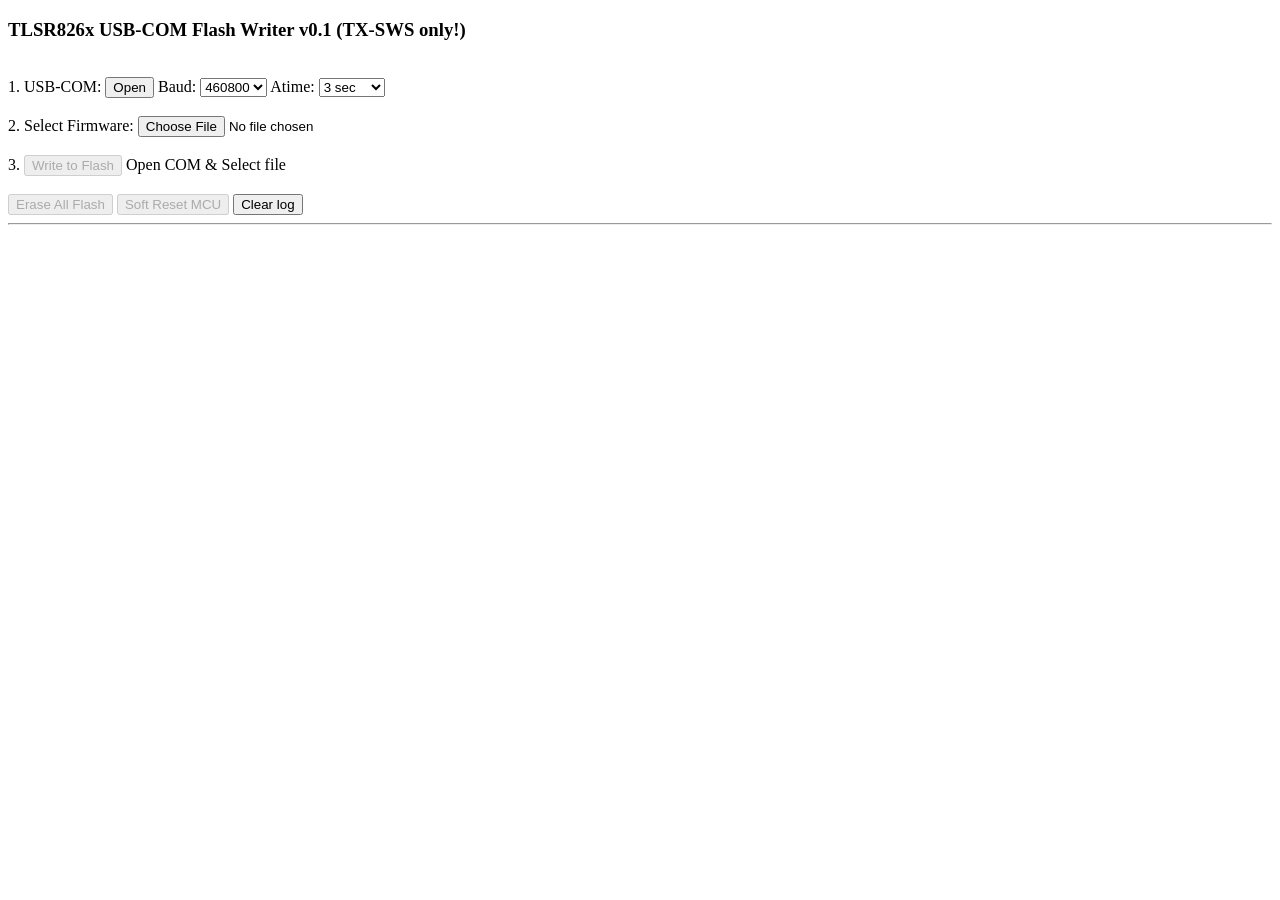
<file: etags/USBCOMFlashTx.html>
<!DOCTYPE html>
<!-- Created on: 02.01.2021, Author: pvvx -->
<html>
  <head>
	<!-- style type="text/css"></style -->
	<title>TLSR825x USB-COM Flash Writer (TX-SWS only!)</title>
  </head>
  <body>
	<h3>TLSR826x USB-COM Flash Writer v0.1 (TX-SWS only!)</h3>
	<div><br>
	1. USB-COM: <input type="button" id="butOpen" value="Open">
	Baud: <select id="ubaud"><option value="115200">115200</option><option value="230400">230400</option><option value="460800" selected>460800</option><option value="921600">921600</option></select>
	Atime: <select id="uatime"><option value="0">0 ms</option><option value="100">100 ms</option><option value="1000">1 sec</option><option value="2000">2 sec</option><option value="3000" selected>3 sec</option><option value="4000">4 sec</option><option value="8000">8 sec</option><option value="16000">16 sec</option></select>
	<br><br>
	2. Select Firmware: <input type="file" accept=".bin" id="file"/><br><br>
	3. <input type="button" id="butWrite" value="Write to Flash" disabled> <span id="swrite">Open COM & Select file</span><br><br>
	<input type="button" id="butErase" value="Erase All Flash" disabled> <input type="button" id="butReset" value="Soft Reset MCU" disabled> <input type="button" id="butClrlog" value="Clear log"><br><hr>
	</div>
	<div id="slog"></div>
  </body>
<script type="text/javascript">
"use strict";
//Firmware values
var firmwareArray = null;
var $ = function(id) {
	return document.getElementById(id);
}
const connect = $('butOpen');
const fwriter = $('butWrite');
const swrite = $('swrite');
const berase = $('butErase');
const breset = $('butReset');
const ubaud = $('ubaud');
const uatime = $('uatime');
function log(data) {
	console.log(data);
	$("slog").innerHTML += new Date().toLocaleTimeString() + ": " + data + "<br>";
}
$('butClrlog').onclick = function() {$("slog").innerHTML='';};
function delay(ms) {
	return new Promise((resolve, reject) => {
		setTimeout(resolve, ms);
	});
}
function hex(number, length) {
	var str = (number.toString(16)).toUpperCase();
	while (str.length < length) str = '0' + str;
	return str;
}
function sws_wr_addr(addr, data) {
	// 826x uses 16-bit (2-byte) addressing
	let d = new Uint8Array(10); // word swire 10 bits = 10 bytes UART
	let h = new Uint8Array([0x5a, (addr>>8)&0xff, addr & 0xff, 0x00]);
	let pkt = new Uint8Array((data.byteLength+5)*10);
	d[0] = 0x80; // start bit byte cmd swire = 1
	d[9] = 0xfe; // stop bit swire = 0
	h.forEach((el,n) => {
		let m = 0x80; // mask bit
		let idx = 1;
		do {
			if((el & m) != 0) d[idx] = 0x80;
			else d[idx] = 0xfe;
			idx += 1; m >>= 1;
		} while(m != 0);
		pkt.set(d, n*10);
		d[0] = 0xfe; // start bit next byte swire = 0
	});
	data.forEach((el,n) => {
		let m = 0x80; // mask bit
		let idx = 1;
		do {
			if((el & m) != 0) d[idx] = 0x80;
			else d[idx] = 0xfe;
			idx += 1; m >>= 1;
		} while(m != 0);
		pkt.set(d, (n+4)*10);
	});
	// swire stop cmd = 0xff 
	d.fill(0x80,0,9);
	pkt.set(d, (data.byteLength+4)*10);
	return pkt;
}
function sws_wr_addr_var2(addr, data) {
	// log(addr + ':['+data+']');
	let d = new Uint8Array([0xe8,0xef,0xef,0xef,0xef]); // word swire 10 bits = 5 bytes UART
	let h = new Uint8Array([0x5a, (addr>>16)&0xff, (addr>>8)&0xff, addr & 0xff, 0x00]);
	let pkt = new Uint8Array((data.byteLength+6)*5);
	h.forEach((el,n) => {
		if((el & 0x80) != 0)
			d[0] &= 0x0f
		if((el & 0x40) != 0)
			d[1] &= 0xe8
		if((el & 0x20) != 0)
			d[1] &= 0x0f
		if((el & 0x10) != 0)
			d[2] &= 0xe8
		if((el & 0x08) != 0)
			d[2] &= 0x0f
		if((el & 0x04) != 0)
			d[3] &= 0xe8
		if((el & 0x02) != 0)
			d[3] &= 0x0f
		if((el & 0x01) != 0)
			d[4] &= 0xe8
		pkt.set(d, n*5);
		d.fill(0xef, 0); // start bit next byte swire = 0
	});
	data.forEach((el,n) => {
		if((el & 0x80) != 0)
			d[0] &= 0x0f
		if((el & 0x40) != 0)
			d[1] &= 0xe8
		if((el & 0x20) != 0)
			d[1] &= 0x0f
		if((el & 0x10) != 0)
			d[2] &= 0xe8
		if((el & 0x08) != 0)
			d[2] &= 0x0f
		if((el & 0x04) != 0)
			d[3] &= 0xe8
		if((el & 0x02) != 0)
			d[3] &= 0x0f
		if((el & 0x01) != 0)
			d[4] &= 0xe8
		pkt.set(d, (n+5)*5);
		d.fill(0xef, 0); // start bit next byte swire = 0
	});
	// swire stop cmd = 0xff 
	d.fill(0x08,0,5);
	d[4]=0xe8;
	pkt.set(d, (data.byteLength+5)*5);
	return pkt;
}
async function FlashByteCmd(cmd) { 
	await serialController.write_raw(sws_wr_addr(0x0d, new Uint8Array([0x00]))); // cns low
	return await serialController.write_raw(sws_wr_addr(0x0c, new Uint8Array([cmd & 0xff, 0x01]))); // Flash cmd + cns high
}
async function FlashWriteEnable() { // send flash cmd 0x06 write enable to flash
	return FlashByteCmd(0x06);
}
async function FlashWakeUp() { // send flash cmd 0xab to wakeup flash
	return FlashByteCmd(0xab);
}
async function FlashEraseAll() { // send flash cmd 0x60 erase all flash
	return FlashByteCmd(0x60);
}
async function WriteFifo(addr, data) { // send all data to one register (no increment address - fifo mode)
	await serialController.write_raw(sws_wr_addr(0x00b3, new Uint8Array([0x80]))); // [0xb3]=0x80 ext.SWS into fifo mode
	await serialController.write_raw(sws_wr_addr(addr, data)); // send all data to one register (no increment address - fifo mode)
	return await serialController.write_raw(sws_wr_addr(0x00b3, new Uint8Array([0x00]))); // [0xb3]=0x00 ext.SWS into normal(ram) mode
}
async function SectorErase(addr) {
	await FlashWriteEnable();
	await serialController.write_raw(sws_wr_addr(0x0d, new Uint8Array([0x00]))); // cns low
	await serialController.write_raw(sws_wr_addr(0x0c, new Uint8Array([0x20]))); // Flash cmd erase sector
	await serialController.write_raw(sws_wr_addr(0x0c, new Uint8Array([(addr >> 16) & 0xff]))); // Faddr hi
	await serialController.write_raw(sws_wr_addr(0x0c, new Uint8Array([(addr >> 8) & 0xff]))); // Faddr mi
	await serialController.write_raw(sws_wr_addr(0x0c, new Uint8Array([addr & 0xff, 0x01]))); // Faddr lo + cns high
	return await delay(300);
}
async function WriteFlashBlk(addr, data) {
	await FlashWriteEnable();
	await serialController.write_raw(sws_wr_addr(0x0d, new Uint8Array([0x00]))); // cns low
	let blk = new Uint8Array(4 + data.byteLength);
	blk[0] = 0x02;
	blk[1] = (addr >> 16) & 0xff;
	blk[2] = (addr >> 8) & 0xff
	blk[3] = addr & 0xff;
	blk.set(data, 4);
	await WriteFifo(0x0c, blk); // send all data to SPI data register
	await serialController.write_raw(sws_wr_addr(0x0d, new Uint8Array([0x01]))); // cns high
	return await delay(10);
}
async function SoftResetMSU() {
	return await serialController.write_raw(sws_wr_addr(0x06f, new Uint8Array([0x20]))); // Soft Reset MCU
}
async function Activate(tim) {
	let blk = sws_wr_addr(0x0602, new Uint8Array([0x05])); // CPU stop
	let s = 'Reset DTR/RTS (100 ms)';
   	swrite.innerHTML = s;
	log(s);
	await serialController.reset(100); // DTR & RTS
	console.log('Soft Reset MCU');
	await SoftResetMSU();
	s = 'Activate ('+(tim/1000.0)+' sec)...';
   	swrite.innerHTML = s;
	log(s);
	let t = new Date().getTime();
	while(new Date().getTime() - t < tim) {
		await serialController.write_raw(blk); // CPU stop
	}
	await serialController.write_raw(sws_wr_addr(0x00b2, new Uint8Array([55]))); // Set SWS Speed
	await serialController.write_raw(blk);
	return await FlashWakeUp(); 
}
//---------------------------------
async function FlashWrite() {
	if(firmwareArray == null || connect.opened == false)
		return;
	let t = new Date().getTime();
	await Activate(uatime.value);
	log('Write ' + firmwareArray.byteLength + ' bytes in to Flash...');
	let len = firmwareArray.byteLength;
	let addr = 0;
	let sblk = 256;
	while(len > 0) {
	    if((addr & 0x0fff) == 0) {
	    	let s = 'Flash Sector Erase at 0x'+hex(addr, 6);
	    	console.log(s);
	    	swrite.innerHTML = s;
	    	await SectorErase(addr);
	    }
		if(len < sblk) sblk = len;
    	let s = 'Flash Write '+sblk+' bytes at 0x'+hex(addr, 6);
    	console.log(s);
    	swrite.innerHTML = s;
		await WriteFlashBlk(addr, new Uint8Array(firmwareArray.slice(addr, addr + sblk)));
		addr += sblk;
		len -= sblk;
	}
   	swrite.innerHTML = 'ok';
	log('Done ('+((new Date().getTime()-t)/1000.0)+' sec).');
	log('Soft Reset MCU');
	return await SoftResetMSU();
}
async function DeviceStop() {
	return serialController.close();
}
connect.addEventListener('pointerdown', () => {
	if(connect.value == 'Close') {
		DeviceStop();
	} else {
		serialController.init();
	}
});
fwriter.onclick = async function() {
	fwriter.disabled = true;
	berase.disabled = true;
	breset.disabled = true;
	connect.disabled = true;
	await FlashWrite();
	connect.disabled = false;
	berase.disabled = false;
	breset.disabled = false;
	fwriter.disabled = false;
};
berase.onclick = async function() {
	fwriter.disabled = true;
	berase.disabled = true;
	breset.disabled = true;
	connect.disabled = true;
	await Activate(uatime.value);
   	swrite.innerHTML = 'Erased!';
	log('Flash Erase All (3.5 sec)...');
	await FlashWriteEnable();
	await FlashEraseAll();
	await delay(3500);
	log('Done.');
	connect.disabled = false;
	berase.disabled = false;
	breset.disabled = false;
	if(connect.opened && firmwareArray != null)
		fwriter.disabled = false;
}
breset.onclick = async function() {
	fwriter.disabled = true;
	berase.disabled = true;
	breset.disabled = true;
	connect.disabled = true;
	await Activate(uatime.value);
	log('Soft Reset MCU');
   	swrite.innerHTML = '';
	await SoftResetMSU();
	log('Done.');
	connect.disabled = false;
	berase.disabled = false;
	breset.disabled = false;
	if(connect.opened && firmwareArray != null)
		fwriter.disabled = false;
}
window.onload = function() {
    document.querySelector("#file").addEventListener("change", function() {
        var reader = new FileReader();
        reader.onload = function() {
            firmwareArray = this.result;
            log("File was selected, size: " + firmwareArray.byteLength + " bytes");
            if(firmwareArray.byteLength < 16 || (new Uint32Array(firmwareArray.slice(8,12)))[0] != 0x544C4E4B){
				log("Select file is no telink firmware .bin");
				alert("Select file is no telink firmware .bin");
				firmwareArray = null;
				return;
			}
			if(connect.opened) {
				fwriter.disabled = false;
				swrite.innerHTML = '';
			}
        }
        if (this.files[0] != null)
            reader.readAsArrayBuffer(this.files[0]);
        else
            log("No file selected");
    }, false);
}
//---------------------------------
class SerialController {
	async init(init_cb) {
		if ('serial' in navigator) {
			try {
				connect.disabled = true;
				this.port = await navigator.serial.requestPort();
				await this.port.open({baudRate: ubaud.value, baudrate: ubaud.value,
				bufferSize: 240, buffersize: 240}); 
				this.writer = this.port.writable.getWriter();
				console.log('DTR, RTS on.');
				await this.port.setSignals({dataTerminalReady: false, requestToSend: false});
				connect.value = 'Close';
				log('USB-COM opened.');
				connect.opened = true;
				berase.disabled = false;
				breset.disabled = false;
				if(firmwareArray != null) {
					fwriter.disabled = false;
					swrite.innerHTML = '';
				}
				if (typeof init_cb == 'function') await init_cb(this.port);
			}
			catch (err) {
				log('There was an error opening the serial port: ' + err);
				berase.disabled = true;
				breset.disabled = true;
				fwriter.disabled = true;
			}
			connect.disabled = false;
		}
		else {
			log('There was an error opening the serial port: ' + err);
			log('Web serial doesn\'t seem to be enabled in your browser. Try enabling it by visiting:');
			log('chrome://flags/#enable-experimental-web-platform-features');
			log('opera://flags/#enable-experimental-web-platform-features');
			log('edge://flags/#enable-experimental-web-platform-features');
			alert('Web serial doesn\'t seem to be enabled in your browser. Try enabling it by visiting:\r\nchrome://flags/#enable-experimental-web-platform-features\r\nopera://flags/#enable-experimental-web-platform-features\r\nedge://flags/#enable-experimental-web-platform-features');
			connect.disabled = false;
			connect.opened = false;
			berase.disabled = true;
			breset.disabled = true;
			fwriter.disabled = true;
		}
	}
	async write_raw(data) {
		return await this.writer.write(data);
	}
	async reset(t_ms) {
		console.log('DTR, RTS off.');
		await this.port.setSignals({dataTerminalReady: true, requestToSend: true});
		await delay(t_ms);
		console.log('DTR, RTS on.');
		return await this.port.setSignals({dataTerminalReady: false, requestToSend: false});
	}
	async close() {
		fwriter.disabled = true;
		swrite.innerHTML = '';
		await this.writer.close();
		await this.port.close();
		connect.value = 'Open';
		connect.opened = false;
		fwriter.disabled = true;
		berase.disabled = true;
		breset.disabled = true;
		log('USB-COM closed.');
		connect.disabled = false;
	}
}
var serialController = new SerialController();
</script>
</html>
</file>
<file: etags/css/main.css>
:root {
	--accent: #6366f1;
	--accent-hover: #4f46e5;
	--accent-muted: rgba(99, 102, 241, .12);
	--danger: #ef4444;
	--danger-hover: #dc2626;
	--success: #10b981;
	--warning: #f59e0b;
	--bg: #fff;
	--bg-muted: #f6f8fa;
	--surface: #ffffff;
	--surface-2: #f0f2f5;
	--surface-3: #e4e8ed;
	--border: #d0d7de;
	--text: #1f2328;
	--text-muted: #57606a;
	--text-subtle: #8c959f;
	--radius-sm: 6px;
	--radius: 10px;
	--radius-lg: 14px;
}

body.dark-mode {
	--bg: #0d1117;
	--bg-muted: #161b22;
	--surface: #161b22;
	--surface-2: #21262d;
	--surface-3: #30363d;
	--border: #30363d;
	--text: #e6edf3;
	--text-muted: #8b949e;
	--text-subtle: #6e7681;
}

* {
	box-sizing: border-box;
}

button,
select,
input,
label,
a {
	touch-action: manipulation;
}

body {
	margin: 0;
	padding: 0;
	background-color: var(--bg);
	color: var(--text);
	font-family: -apple-system, BlinkMacSystemFont, "Segoe UI", system-ui, sans-serif;
	-webkit-text-size-adjust: 100%;
	-webkit-font-smoothing: antialiased;
	min-height: 100vh;
}

.main {
	width: 100%;
	max-width: 980px;
	margin: 0 auto;
	padding: 16px 20px 3rem;
	font-size: .875rem;
	line-height: 1.5;
	background-color: var(--bg);
	color: var(--text);
}

.card {
	background: var(--surface);
	border: 1px solid var(--border);
	border-radius: var(--radius);
	margin-bottom: 12px;
	overflow: hidden;
}

.card-header {
	display: flex;
	align-items: center;
	gap: 8px;
	padding: 8px 14px;
	background: var(--surface-2);
	border-bottom: 1px solid var(--border);
	font-size: .875rem;
	font-weight: 700;
	text-transform: uppercase;
	letter-spacing: .07em;
	color: var(--text-muted);
}

.card-header button {
	margin-left: auto;
}

.card-body {
	padding: 12px 14px;
}

.card-actions {
	display: flex;
	flex-wrap: wrap;
	gap: 8px;
	padding: 10px 14px;
	border-bottom: 1px solid var(--border);
	background: var(--bg);
}

body.dark-mode .card-actions {
	background: var(--bg);
}

body.dark-mode .main {
	background-color: var(--bg);
	color: var(--text);
}

button {
	display: inline-flex;
	align-items: center;
	justify-content: center;
	gap: 5px;
	padding: 5px 14px;
	border-radius: var(--radius-sm);
	border: 1px solid var(--border);
	background: var(--surface-2);
	color: var(--text);
	font-size: .875rem;
	font-weight: 500;
	cursor: pointer;
	white-space: nowrap;
	transition: background .15s ease, box-shadow .15s ease, border-color .15s ease;
	outline: none;
	line-height: 1.5;
}

button:hover {
	background: var(--surface-3);
	border-color: var(--text-subtle);
}

button:disabled {
	opacity: .4;
	cursor: not-allowed;
	pointer-events: none;
}

button.primary {
	background: var(--accent);
	color: #fff;
	border-color: var(--accent);
}

button.primary:hover {
	background: var(--accent-hover);
	border-color: var(--accent-hover);
	box-shadow: 0 0 0 3px #6366f140;
}

button.secondary {
	background: var(--surface-2);
	color: var(--text);
	border-color: var(--border);
}

button.secondary:hover {
	background: var(--surface-3);
	border-color: var(--text-subtle);
	box-shadow: 0 0 0 3px #6366f11f;
}

button.danger {
	background: var(--danger);
	color: #fff;
	border-color: var(--danger);
}

button.danger:hover {
	background: var(--danger-hover);
	box-shadow: 0 0 0 3px #ef444440;
}

button.small {
	padding: 3px 9px;
	font-size: .78rem;
}

input[type=text],
input[type=number],
select {
	font-size: .875rem;
	line-height: 1.5;
	color: var(--text);
	background: var(--surface-2);
	border: 1px solid var(--border);
	border-radius: var(--radius-sm);
	padding: 5px 10px;
	max-width: 100%;
	transition: border-color .15s ease, box-shadow .15s ease;
}

select {
	padding: 5px 28px 5px 10px;
	cursor: pointer;
	appearance: none;
	-webkit-appearance: none;
	background-image: url("data:image/svg+xml,%3Csvg xmlns='http://www.w3.org/2000/svg' width='10' height='10' viewBox='0 0 10 10'%3E%3Cpath fill='%2357606a' d='M5 7L0 2h10z'/%3E%3C/svg%3E");
	background-repeat: no-repeat;
	background-position: right 9px center;
}

body.dark-mode select {
	background-image: url("data:image/svg+xml,%3Csvg xmlns='http://www.w3.org/2000/svg' width='10' height='10' viewBox='0 0 10 10'%3E%3Cpath fill='%238b949e' d='M5 7L0 2h10z'/%3E%3C/svg%3E");
}

input[type=file] {
	font-size: .875rem;
	color: var(--text);
	max-width: 60%;
}

input::file-selector-button {
	font-size: .875rem;
	font-weight: 500;
	border: 1px solid var(--border);
	border-radius: var(--radius-sm);
	cursor: pointer;
	background: var(--surface-2);
	color: var(--text);
	padding: 4px 10px;
	transition: background .15s ease;
	margin-right: 8px;
}

input::file-selector-button:hover {
	background: var(--surface-3);
}

input[type=text]:focus,
input[type=number]:focus,
select:focus {
	border-color: var(--accent);
	box-shadow: 0 0 0 3px #6366f133;
	outline: none;
}

input[type=text]:disabled,
input[type=number]:disabled,
select:disabled {
	opacity: .4;
	cursor: not-allowed;
}

input[type=range] {
	accent-color: var(--accent);
	cursor: pointer;
}

input[type=checkbox] {
	accent-color: var(--accent);
	cursor: pointer;
}

label {
	margin-right: 4px;
	white-space: nowrap;
	font-size: .875rem;
	font-weight: 600;
	color: var(--text-muted);
}

code {
	padding: .2em .4em;
	font-size: 85%;
	background: var(--surface-3);
	color: #f0883e;
	border-radius: 4px;
	font-family: ui-monospace, SFMono-Regular, SF Mono, Menlo, Consolas, monospace;
}

/* ---------- Flex utilities ---------- */
.flex-container {
	display: flex;
	flex-wrap: wrap;
	gap: 8px;
	margin-bottom: 8px;
}

.flex-container:last-child {
	margin-bottom: 0;
}

.flex-group {
	display: flex;
	flex-wrap: wrap;
	gap: 6px;
	align-items: center;
}

.flex-group.right {
	margin-left: auto;
}

/* ---------- Bluetooth filter ---------- */
.filter-group {
	white-space: nowrap;
}

.filter-group .filter-label {
	color: var(--text-muted);
}

.filter-group input[type=text] {
	width: 130px;
	padding: 4px 10px;
}

/* ---------- OTA 固件升级 ---------- */
.ota-info {
	margin: 6px 0;
	font-size: .85rem;
	line-height: 1.6;
	color: var(--text);
}

.ota-status {
	font-weight: 600;
	white-space: nowrap;
}

#otaProgress {
	flex: 1;
	min-width: 120px;
	accent-color: var(--accent);
	height: 10px;
}

.ota-hint {
	margin-top: 8px;
	font-size: .8rem;
	color: var(--text-muted);
}

hr.divider {
	width: 100%;
	border: none;
	border-top: 1px solid var(--border);
	margin: 10px 0;
}

.flex-container.outline {
	margin-bottom: 10px;
	padding: 10px;
	background: var(--surface-2);
	border: 1px solid var(--border);
	border-radius: var(--radius-sm);
}

.flex-container.outline:last-child {
	margin-bottom: 0;
}

/* ---------- App header (sticky) ---------- */
.app-header {
	position: sticky;
	top: 0;
	z-index: 100;
	display: flex;
	align-items: center;
	gap: 12px;
	padding: 10px 14px;
	background: #f6f8faeb;
	backdrop-filter: blur(12px);
	-webkit-backdrop-filter: blur(12px);
	border-bottom: 1px solid var(--border);
}

body.dark-mode .app-header {
	background: #161b22eb;
}

.header-brand {
	display: flex;
	align-items: center;
	gap: 8px;
	font-size: .95rem;
	font-weight: 600;
	color: var(--text);
}

.header-status {
	display: flex;
	align-items: center;
	gap: 7px;
	margin-left: auto;
	font-size: .8rem;
	color: var(--text-muted);
}

/* Gear button in header */
.settings-toggle {
	padding: 4px 7px;
	font-size: 1rem;
	line-height: 1;
	background: none;
	border: 1px solid var(--border);
	border-radius: var(--radius-sm);
	cursor: pointer;
	color: var(--text-muted);
	transition: background .15s ease, border-color .15s ease;
	margin-left: 4px;
}

.settings-toggle:hover {
	background: var(--surface-2);
	border-color: var(--text-subtle);
}

/* ---------- Settings slide-in panel ---------- */
.settings-backdrop {
	position: fixed;
	inset: 0;
	z-index: 199;
	background: #00000040;
	backdrop-filter: blur(2px);
	-webkit-backdrop-filter: blur(2px);
	animation: fadeIn .15s ease;
}

@keyframes fadeIn {
	0% { opacity: 0; }
	to { opacity: 1; }
}

.settings-panel {
	position: fixed;
	top: 0;
	right: 0;
	z-index: 200;
	height: 100dvh;
	width: 280px;
	background: var(--surface);
	border-left: 1px solid var(--border);
	box-shadow: -4px 0 24px #0000001f;
	display: flex;
	flex-direction: column;
	transform: translate(100%);
	transition: transform .25s cubic-bezier(.4, 0, .2, 1);
	will-change: transform;
}

.settings-panel.open {
	transform: translate(0);
}

.settings-header {
	display: flex;
	align-items: center;
	justify-content: space-between;
	padding: 12px 16px;
	border-bottom: 1px solid var(--border);
	font-size: .875rem;
	font-weight: 700;
	text-transform: uppercase;
	letter-spacing: .07em;
	color: var(--text-muted);
	background: var(--surface-2);
	flex-shrink: 0;
}

.settings-close {
	width: 28px;
	height: 28px;
	padding: 0;
	border-radius: var(--radius-sm);
	background: none;
	border: 1px solid transparent;
	color: var(--text-muted);
	cursor: pointer;
	display: inline-flex;
	align-items: center;
	justify-content: center;
	transition: background .15s ease, border-color .15s ease;
}

.settings-close:hover {
	background: var(--surface-3);
	color: var(--text);
}

.settings-body {
	flex: 1;
	overflow-y: auto;
	padding: 12px 0;
}

.settings-section {
	margin-bottom: 4px;
}

.settings-section-title {
	font-size: .7rem;
	font-weight: 700;
	text-transform: uppercase;
	letter-spacing: .08em;
	color: var(--text-subtle);
	padding: 6px 16px 4px;
}

.settings-row {
	display: flex;
	align-items: center;
	justify-content: space-between;
	gap: 12px;
	padding: 8px 16px;
	font-size: .875rem;
	cursor: default;
}

.settings-row:hover {
	background: var(--surface-2);
}

.settings-row-actions {
	justify-content: flex-end;
}

.settings-label {
	display: flex;
	align-items: center;
	gap: 7px;
	color: var(--text-muted);
	font-size: .875rem;
	font-weight: 600;
	flex: 1;
	-webkit-user-select: none;
	user-select: none;
}

.settings-row select {
	width: 175px;
}

.settings-input {
	width: 80px;
	padding: 4px 8px;
	border-radius: var(--radius-sm);
	border: 1px solid var(--border);
	background: var(--surface-2);
	color: var(--text);
	font-size: .875rem;
	text-align: right;
	outline: none;
	transition: border-color .15s ease;
}

.settings-input:focus {
	border-color: var(--accent);
}

.settings-input-group {
	display: inline-flex;
	align-items: center;
	gap: 6px;
}

.settings-row-stack {
	flex-direction: column;
	align-items: stretch;
	gap: 6px;
	padding: 10px 16px 12px;
}

.settings-row-stack .settings-input-group {
	justify-content: flex-end;
	flex-wrap: wrap;
}

/* ---------- 模板生成编辑器（课表/待办） ---------- */
.template-generator {
	margin: 14px 0 0;
	padding: 12px 14px 14px;
	background: var(--surface);
	border: 1px solid var(--border);
	border-radius: var(--radius);
	box-shadow: var(--shadow-1);
}

.template-header {
	display: flex;
	align-items: baseline;
	gap: 10px;
	flex-wrap: wrap;
	margin-bottom: 10px;
}

.template-title {
	font-size: 1rem;
	font-weight: 700;
	color: var(--text);
}

.template-hint {
	font-size: .75rem;
	color: var(--text-subtle);
}

.template-row {
	display: flex;
	align-items: center;
	gap: 12px;
	flex-wrap: wrap;
	padding: 6px 0;
}

.template-label {
	display: inline-block;
	min-width: 48px;
	font-size: .85rem;
	font-weight: 600;
	color: var(--text);
}

.template-input-label {
	display: inline-flex;
	align-items: center;
	gap: 4px;
	font-size: .75rem;
	color: var(--text-muted);
}

.template-input {
	width: 52px;
	padding: 3px 6px;
	border-radius: var(--radius-sm);
	border: 1px solid var(--border);
	background: var(--surface-2);
	color: var(--text);
	font-size: .8rem;
	text-align: center;
	outline: none;
	transition: border-color .15s ease;
}

.template-input:focus {
	border-color: var(--accent);
}

.template-row-actions {
	justify-content: flex-end;
	margin-top: 4px;
	padding-top: 8px;
	border-top: 1px dashed var(--border);
}

.editor-list {
	padding: 6px 0 2px;
	max-height: 320px;
	overflow-y: auto;
	border-top: 1px dashed var(--border);
	margin-top: 4px;
}

.editor-list:empty {
	display: none;
}

.editor-row {
	display: flex;
	align-items: center;
	gap: 6px;
	margin-top: 6px;
}

.editor-row .editor-cell-input {
	flex: 1;
	min-width: 0;
	padding: 4px 8px;
	border: 1px solid var(--border);
	border-radius: var(--radius-sm);
	background: var(--surface-2);
	color: var(--text);
	font-size: .8rem;
	outline: none;
	transition: border-color .15s ease;
}

.editor-row .editor-cell-input:focus {
	border-color: var(--accent);
	background: var(--surface);
}

.editor-row label.editor-done {
	display: inline-flex;
	align-items: center;
	justify-content: center;
	width: 22px;
	height: 22px;
	cursor: pointer;
	color: var(--text-muted);
	user-select: none;
}

.editor-row label.editor-done input {
	margin: 0;
	cursor: pointer;
}

.editor-grid {
	display: grid;
	gap: 2px;
	margin-top: 8px;
	padding: 4px;
	background: var(--surface-2);
	border-radius: var(--radius-sm);
	border: 1px solid var(--border);
}

.editor-grid .editor-cell-input {
	padding: 3px 5px;
	border: 1px solid var(--border);
	border-radius: 3px;
	background: var(--surface);
	color: var(--text);
	font-size: .7rem;
	text-align: center;
	outline: none;
	transition: border-color .15s ease, background .15s ease;
	min-width: 0;
}

.editor-grid .editor-cell-input:focus {
	border-color: var(--accent);
	background: var(--bg);
}

.editor-grid .editor-cell-header {
	background: var(--accent-muted);
	font-weight: 700;
	color: var(--text);
}

.editor-grid .editor-cell-corner {
	background: var(--surface-3);
}


/* Mobile: settings panel as bottom sheet */
@media (max-width: 540px) {
	.settings-panel {
		inset: auto 0 0;
		width: 100%;
		height: auto;
		max-height: 80dvh;
		border-left: none;
		border-top: 1px solid var(--border);
		border-radius: var(--radius-lg) var(--radius-lg) 0 0;
		box-shadow: 0 -4px 24px #00000026;
		transform: translateY(100%);
	}

	.settings-panel.open {
		transform: translateY(0);
	}

	.settings-header {
		position: relative;
		padding-top: 22px;
		border-radius: var(--radius-lg) var(--radius-lg) 0 0;
	}

	.settings-header::before {
		content: "";
		display: block;
		width: 36px;
		height: 4px;
		border-radius: 2px;
		background: var(--border);
		position: absolute;
		top: 8px;
		left: 50%;
		transform: translate(-50%);
	}

	.settings-row {
		padding: 12px 20px;
	}

	.settings-section-title {
		padding: 8px 20px 4px;
	}
}

/* ---------- Log container ---------- */
.log-container {
	width: 100%;
	height: 140px;
	margin: 0;
	padding: 8px 12px;
	background: var(--surface-2);
	border-top: 1px solid var(--border);
	overflow-y: auto;
	overflow-x: hidden;
	font-family: ui-monospace, SFMono-Regular, SF Mono, Menlo, Consolas, "Liberation Mono", monospace;
	font-size: .875rem;
	box-sizing: border-box;
	word-break: break-word;
	scrollbar-width: thin;
	scrollbar-color: var(--surface-3) transparent;
}

.log-container .log-line {
	padding: 0;
}

.log-container .time,
.log-container .action {
	display: inline-block;
	white-space: nowrap;
}

.log-container .time {
	color: var(--text-subtle);
	margin-right: .5em;
}

.log-container .action {
	color: #03a9f4;
	margin-right: .5em;
}

.log-container .log-text {
	color: var(--text-muted);
}

.log-container .dup-count {
	margin-left: .35em;
	color: #999;
	opacity: .9;
}

body.dark-mode .log-container .time {
	color: #8bc34a;
}

body.dark-mode .log-container .dup-count {
	color: #9aa0a6;
}

/* ---------- Status bar (visibility controlled by JS) ---------- */
.status-bar {
	display: none;
	font-size: .8rem;
	color: var(--text-muted);
	margin-bottom: 8px;
	padding: 6px 10px;
	background: var(--surface-2);
	border-radius: var(--radius-sm);
	border: 1px solid var(--border);
}

/* ---------- Canvas & tools ---------- */
.canvas-container {
	display: flex;
	flex-direction: column;
	align-items: center;
	justify-content: center;
}

.canvas-container canvas {
	border: 1px solid var(--border);
	max-width: 100%;
	height: auto;
	display: block;
	margin: 5px auto;
}

.canvas-container.crop-mode canvas {
	border: 2px dashed var(--accent);
	cursor: grab;
}

.canvas-container .flex-container,
.canvas-container .flex-group {
	align-items: center;
	justify-content: center;
}

.canvas-title {
	display: none;
	text-align: center;
	margin-bottom: 5px;
	color: var(--accent);
}

.canvas-tools {
	justify-content: center;
}

canvas.text-placement-mode {
	border: 2px dashed var(--accent) !important;
	cursor: text !important;
}

.brush-tools,
.text-tools,
.crop-tools {
	display: none;
}

.canvas-container.brush-mode .brush-tools,
.canvas-container.text-mode .brush-tools,
.canvas-container.eraser-mode .brush-tools,
.canvas-container.text-mode .text-tools,
.canvas-container.crop-mode .crop-tools {
	display: flex;
}

.canvas-container.crop-mode .tool-buttons,
.canvas-container.crop-mode .brush-tools,
.canvas-container.crop-mode .text-tools {
	display: none;
}

.tool-button {
	width: 36px;
	height: 36px;
	font-size: 1.1rem;
	display: inline-flex;
	flex-direction: row;
	align-items: center;
	justify-content: center;
	margin-right: 5px;
	background-color: var(--surface-2);
	border: 1px solid var(--border);
	border-radius: var(--radius-sm);
	padding: 0;
	cursor: pointer;
	transition: all .15s ease;
	color: var(--text);
}

.tool-button:hover {
	background-color: var(--surface-3);
	border-color: var(--text-subtle);
}

.tool-button.active {
	background-color: var(--accent);
	color: #fff;
	border-color: var(--accent);
}

.tool-button.hide {
	display: none;
}

body.dark-mode .tool-button:hover {
	background-color: #3a3a3a;
	border-color: #444;
}

body.dark-mode .tool-button.active {
	background-color: var(--accent);
	color: #fff;
	border-color: var(--accent-hover);
}


/* ---------- Debug toggle (.debug hidden until show-debug or dark-mode) ---------- */
.debug {
	display: none;
}

body.show-debug .debug {
	display: flex;
}

body.dark-mode .debug {
	display: flex !important;
}

/* ---------- 设置面板：屏幕驱动/设备配置仅在调试模式显示 ---------- */
.settings-section.settings-debug {
	display: none;
}

body.show-debug .settings-section.settings-debug,
body.dark-mode .settings-section.settings-debug {
	display: block;
}

/* ---------- Footer ---------- */
.footer {
	display: flex;
	gap: 8px;
	flex-direction: column;
	font-size: .78rem;
	color: var(--text-subtle);
	width: 100%;
	max-width: 980px;
	margin: 0 auto;
	padding: 1rem 20px 1.5rem;
	border-top: 1px solid var(--border);
}

.footer .links {
	display: inline-flex;
	align-items: center;
}

.footer .links a {
	color: var(--text-muted);
	text-decoration: none;
	position: relative;
	padding: 0 8px;
}

.footer .links a:first-child {
	padding-left: 0;
}

.footer .links a:not(:last-child):after {
	content: "•";
	position: absolute;
	right: -4px;
	color: #999;
}

.footer a:hover {
	color: var(--accent);
	text-decoration: underline;
}

body.dark-mode .footer,
body.dark-mode .footer a {
	color: #999;
}

body.dark-mode .footer a:hover {
	color: #64b5f6;
}

body.dark-mode .footer .links a:not(:last-child):after {
	color: #666;
}

/* ---------- Global media queries ---------- */
@media (max-width: 768px) {
	.main {
		padding: 12px 14px 2.5rem;
	}

	button {
		width: auto;
	}

	input[type=text],
	input[type=number],
	select {
		max-width: 100%;
	}

	.flex-container {
		flex-direction: column;
	}

	.flex-container.options .flex-group label {
		min-width: 80px;
	}

	.flex-group.right {
		margin-left: 0;
	}

	.canvas-tools.flex-container {
		flex-direction: row;
		flex-wrap: wrap;
		justify-content: center;
	}

	.canvas-tools .flex-group {
		justify-content: center;
		width: 100%;
	}

	.log-container {
		font-size: .75rem;
	}

	.footer {
		flex-direction: column;
		justify-content: center;
		align-items: center;
	}
}
</file>
<file: etags/v1b/css/main.css>
:root {
	--accent: #6366f1;
	--accent-hover: #4f46e5;
	--accent-muted: rgba(99, 102, 241, .12);
	--danger: #ef4444;
	--danger-hover: #dc2626;
	--success: #10b981;
	--warning: #f59e0b;
	--bg: #fff;
	--bg-muted: #f6f8fa;
	--surface: #ffffff;
	--surface-2: #f0f2f5;
	--surface-3: #e4e8ed;
	--border: #d0d7de;
	--text: #1f2328;
	--text-muted: #57606a;
	--text-subtle: #8c959f;
	--radius-sm: 6px;
	--radius: 10px;
	--radius-lg: 14px;
}

body.dark-mode {
	--bg: #0d1117;
	--bg-muted: #161b22;
	--surface: #161b22;
	--surface-2: #21262d;
	--surface-3: #30363d;
	--border: #30363d;
	--text: #e6edf3;
	--text-muted: #8b949e;
	--text-subtle: #6e7681;
}

* {
	box-sizing: border-box;
}

button,
select,
input,
label,
a {
	touch-action: manipulation;
}

body {
	margin: 0;
	padding: 0;
	background-color: var(--bg);
	color: var(--text);
	font-family: -apple-system, BlinkMacSystemFont, "Segoe UI", system-ui, sans-serif;
	-webkit-text-size-adjust: 100%;
	-webkit-font-smoothing: antialiased;
	min-height: 100vh;
}

.main {
	width: 100%;
	max-width: 980px;
	margin: 0 auto;
	padding: 16px 20px 3rem;
	font-size: .875rem;
	line-height: 1.5;
	background-color: var(--bg);
	color: var(--text);
}

.card {
	background: var(--surface);
	border: 1px solid var(--border);
	border-radius: var(--radius);
	margin-bottom: 12px;
	overflow: hidden;
}

.card-header {
	display: flex;
	align-items: center;
	gap: 8px;
	padding: 8px 14px;
	background: var(--surface-2);
	border-bottom: 1px solid var(--border);
	font-size: .875rem;
	font-weight: 700;
	text-transform: uppercase;
	letter-spacing: .07em;
	color: var(--text-muted);
}

.card-header button {
	margin-left: auto;
}

.card-body {
	padding: 12px 14px;
}

.card-actions {
	display: flex;
	flex-wrap: wrap;
	gap: 8px;
	padding: 10px 14px;
	border-bottom: 1px solid var(--border);
	background: var(--bg);
}

body.dark-mode .card-actions {
	background: var(--bg);
}

body.dark-mode .main {
	background-color: var(--bg);
	color: var(--text);
}

button {
	display: inline-flex;
	align-items: center;
	justify-content: center;
	gap: 5px;
	padding: 5px 14px;
	border-radius: var(--radius-sm);
	border: 1px solid var(--border);
	background: var(--surface-2);
	color: var(--text);
	font-size: .875rem;
	font-weight: 500;
	cursor: pointer;
	white-space: nowrap;
	transition: background .15s ease, box-shadow .15s ease, border-color .15s ease;
	outline: none;
	line-height: 1.5;
}

button:hover {
	background: var(--surface-3);
	border-color: var(--text-subtle);
}

button:disabled {
	opacity: .4;
	cursor: not-allowed;
	pointer-events: none;
}

button.primary {
	background: var(--accent);
	color: #fff;
	border-color: var(--accent);
}

button.primary:hover {
	background: var(--accent-hover);
	border-color: var(--accent-hover);
	box-shadow: 0 0 0 3px #6366f140;
}

button.secondary {
	background: var(--surface-2);
	color: var(--text);
	border-color: var(--border);
}

button.secondary:hover {
	background: var(--surface-3);
	border-color: var(--text-subtle);
	box-shadow: 0 0 0 3px #6366f11f;
}

button.danger {
	background: var(--danger);
	color: #fff;
	border-color: var(--danger);
}

button.danger:hover {
	background: var(--danger-hover);
	box-shadow: 0 0 0 3px #ef444440;
}

button.small {
	padding: 3px 9px;
	font-size: .78rem;
}

input[type=text],
input[type=number],
select {
	font-size: .875rem;
	line-height: 1.5;
	color: var(--text);
	background: var(--surface-2);
	border: 1px solid var(--border);
	border-radius: var(--radius-sm);
	padding: 5px 10px;
	max-width: 100%;
	transition: border-color .15s ease, box-shadow .15s ease;
}

select {
	padding: 5px 28px 5px 10px;
	cursor: pointer;
	appearance: none;
	-webkit-appearance: none;
	background-image: url("data:image/svg+xml,%3Csvg xmlns='http://www.w3.org/2000/svg' width='10' height='10' viewBox='0 0 10 10'%3E%3Cpath fill='%2357606a' d='M5 7L0 2h10z'/%3E%3C/svg%3E");
	background-repeat: no-repeat;
	background-position: right 9px center;
}

body.dark-mode select {
	background-image: url("data:image/svg+xml,%3Csvg xmlns='http://www.w3.org/2000/svg' width='10' height='10' viewBox='0 0 10 10'%3E%3Cpath fill='%238b949e' d='M5 7L0 2h10z'/%3E%3C/svg%3E");
}

input[type=file] {
	font-size: .875rem;
	color: var(--text);
	max-width: 60%;
}

input::file-selector-button {
	font-size: .875rem;
	font-weight: 500;
	border: 1px solid var(--border);
	border-radius: var(--radius-sm);
	cursor: pointer;
	background: var(--surface-2);
	color: var(--text);
	padding: 4px 10px;
	transition: background .15s ease;
	margin-right: 8px;
}

input::file-selector-button:hover {
	background: var(--surface-3);
}

input[type=text]:focus,
input[type=number]:focus,
select:focus {
	border-color: var(--accent);
	box-shadow: 0 0 0 3px #6366f133;
	outline: none;
}

input[type=text]:disabled,
input[type=number]:disabled,
select:disabled {
	opacity: .4;
	cursor: not-allowed;
}

input[type=range] {
	accent-color: var(--accent);
	cursor: pointer;
}

input[type=checkbox] {
	accent-color: var(--accent);
	cursor: pointer;
}

label {
	margin-right: 4px;
	white-space: nowrap;
	font-size: .875rem;
	font-weight: 600;
	color: var(--text-muted);
}

code {
	padding: .2em .4em;
	font-size: 85%;
	background: var(--surface-3);
	color: #f0883e;
	border-radius: 4px;
	font-family: ui-monospace, SFMono-Regular, SF Mono, Menlo, Consolas, monospace;
}

/* ---------- Flex utilities ---------- */
.flex-container {
	display: flex;
	flex-wrap: wrap;
	gap: 8px;
	margin-bottom: 8px;
}

.flex-container:last-child {
	margin-bottom: 0;
}

.flex-group {
	display: flex;
	flex-wrap: wrap;
	gap: 6px;
	align-items: center;
}

.flex-group.right {
	margin-left: auto;
}

/* ---------- Bluetooth filter ---------- */
.filter-group {
	white-space: nowrap;
}

.filter-group .filter-label {
	color: var(--text-muted);
}

.filter-group input[type=text] {
	width: 130px;
	padding: 4px 10px;
}

/* ---------- OTA 固件升级 ---------- */
.ota-info {
	margin: 6px 0;
	font-size: .85rem;
	line-height: 1.6;
	color: var(--text);
}

.ota-status {
	font-weight: 600;
	white-space: nowrap;
}

#otaProgress {
	flex: 1;
	min-width: 120px;
	accent-color: var(--accent);
	height: 10px;
}

.ota-hint {
	margin-top: 8px;
	font-size: .8rem;
	color: var(--text-muted);
}

hr.divider {
	width: 100%;
	border: none;
	border-top: 1px solid var(--border);
	margin: 10px 0;
}

.flex-container.outline {
	margin-bottom: 10px;
	padding: 10px;
	background: var(--surface-2);
	border: 1px solid var(--border);
	border-radius: var(--radius-sm);
}

.flex-container.outline:last-child {
	margin-bottom: 0;
}

/* ---------- App header (sticky) ---------- */
.app-header {
	position: sticky;
	top: 0;
	z-index: 100;
	display: flex;
	align-items: center;
	gap: 12px;
	padding: 10px 14px;
	background: #f6f8faeb;
	backdrop-filter: blur(12px);
	-webkit-backdrop-filter: blur(12px);
	border-bottom: 1px solid var(--border);
}

body.dark-mode .app-header {
	background: #161b22eb;
}

.header-brand {
	display: flex;
	align-items: center;
	gap: 8px;
	font-size: .95rem;
	font-weight: 600;
	color: var(--text);
}

.header-status {
	display: flex;
	align-items: center;
	gap: 7px;
	margin-left: auto;
	font-size: .8rem;
	color: var(--text-muted);
}

/* Gear button in header */
.settings-toggle {
	padding: 4px 7px;
	font-size: 1rem;
	line-height: 1;
	background: none;
	border: 1px solid var(--border);
	border-radius: var(--radius-sm);
	cursor: pointer;
	color: var(--text-muted);
	transition: background .15s ease, border-color .15s ease;
	margin-left: 4px;
}

.settings-toggle:hover {
	background: var(--surface-2);
	border-color: var(--text-subtle);
}

/* ---------- Settings slide-in panel ---------- */
.settings-backdrop {
	position: fixed;
	inset: 0;
	z-index: 199;
	background: #00000040;
	backdrop-filter: blur(2px);
	-webkit-backdrop-filter: blur(2px);
	animation: fadeIn .15s ease;
}

@keyframes fadeIn {
	0% { opacity: 0; }
	to { opacity: 1; }
}

.settings-panel {
	position: fixed;
	top: 0;
	right: 0;
	z-index: 200;
	height: 100dvh;
	width: 280px;
	background: var(--surface);
	border-left: 1px solid var(--border);
	box-shadow: -4px 0 24px #0000001f;
	display: flex;
	flex-direction: column;
	transform: translate(100%);
	transition: transform .25s cubic-bezier(.4, 0, .2, 1);
	will-change: transform;
}

.settings-panel.open {
	transform: translate(0);
}

.settings-header {
	display: flex;
	align-items: center;
	justify-content: space-between;
	padding: 12px 16px;
	border-bottom: 1px solid var(--border);
	font-size: .875rem;
	font-weight: 700;
	text-transform: uppercase;
	letter-spacing: .07em;
	color: var(--text-muted);
	background: var(--surface-2);
	flex-shrink: 0;
}

.settings-close {
	width: 28px;
	height: 28px;
	padding: 0;
	border-radius: var(--radius-sm);
	background: none;
	border: 1px solid transparent;
	color: var(--text-muted);
	cursor: pointer;
	display: inline-flex;
	align-items: center;
	justify-content: center;
	transition: background .15s ease, border-color .15s ease;
}

.settings-close:hover {
	background: var(--surface-3);
	color: var(--text);
}

.settings-body {
	flex: 1;
	overflow-y: auto;
	padding: 12px 0;
}

.settings-section {
	margin-bottom: 4px;
}

.settings-section-title {
	font-size: .7rem;
	font-weight: 700;
	text-transform: uppercase;
	letter-spacing: .08em;
	color: var(--text-subtle);
	padding: 6px 16px 4px;
}

.settings-row {
	display: flex;
	align-items: center;
	justify-content: space-between;
	gap: 12px;
	padding: 8px 16px;
	font-size: .875rem;
	cursor: default;
}

.settings-row:hover {
	background: var(--surface-2);
}

.settings-row-actions {
	justify-content: flex-end;
}

.settings-label {
	display: flex;
	align-items: center;
	gap: 7px;
	color: var(--text-muted);
	font-size: .875rem;
	font-weight: 600;
	flex: 1;
	-webkit-user-select: none;
	user-select: none;
}

.settings-row select {
	width: 175px;
}

.settings-input {
	width: 80px;
	padding: 4px 8px;
	border-radius: var(--radius-sm);
	border: 1px solid var(--border);
	background: var(--surface-2);
	color: var(--text);
	font-size: .875rem;
	text-align: right;
	outline: none;
	transition: border-color .15s ease;
}

.settings-input:focus {
	border-color: var(--accent);
}

.settings-input-group {
	display: inline-flex;
	align-items: center;
	gap: 6px;
}

.settings-row-stack {
	flex-direction: column;
	align-items: stretch;
	gap: 6px;
	padding: 10px 16px 12px;
}

.settings-row-stack .settings-input-group {
	justify-content: flex-end;
	flex-wrap: wrap;
}

/* ---------- 模板生成编辑器（课表/待办） ---------- */
.template-generator {
	margin: 14px 0 0;
	padding: 12px 14px 14px;
	background: var(--surface);
	border: 1px solid var(--border);
	border-radius: var(--radius);
	box-shadow: var(--shadow-1);
}

.template-header {
	display: flex;
	align-items: baseline;
	gap: 10px;
	flex-wrap: wrap;
	margin-bottom: 10px;
}

.template-title {
	font-size: 1rem;
	font-weight: 700;
	color: var(--text);
}

.template-hint {
	font-size: .75rem;
	color: var(--text-subtle);
}

.template-row {
	display: flex;
	align-items: center;
	gap: 12px;
	flex-wrap: wrap;
	padding: 6px 0;
}

.template-label {
	display: inline-block;
	min-width: 48px;
	font-size: .85rem;
	font-weight: 600;
	color: var(--text);
}

.template-input-label {
	display: inline-flex;
	align-items: center;
	gap: 4px;
	font-size: .75rem;
	color: var(--text-muted);
}

.template-input {
	width: 52px;
	padding: 3px 6px;
	border-radius: var(--radius-sm);
	border: 1px solid var(--border);
	background: var(--surface-2);
	color: var(--text);
	font-size: .8rem;
	text-align: center;
	outline: none;
	transition: border-color .15s ease;
}

.template-input:focus {
	border-color: var(--accent);
}

.template-row-actions {
	justify-content: flex-end;
	margin-top: 4px;
	padding-top: 8px;
	border-top: 1px dashed var(--border);
}

.editor-list {
	padding: 6px 0 2px;
	max-height: 320px;
	overflow-y: auto;
	border-top: 1px dashed var(--border);
	margin-top: 4px;
}

.editor-list:empty {
	display: none;
}

.editor-row {
	display: flex;
	align-items: center;
	gap: 6px;
	margin-top: 6px;
}

.editor-row .editor-cell-input {
	flex: 1;
	min-width: 0;
	padding: 4px 8px;
	border: 1px solid var(--border);
	border-radius: var(--radius-sm);
	background: var(--surface-2);
	color: var(--text);
	font-size: .8rem;
	outline: none;
	transition: border-color .15s ease;
}

.editor-row .editor-cell-input:focus {
	border-color: var(--accent);
	background: var(--surface);
}

.editor-row label.editor-done {
	display: inline-flex;
	align-items: center;
	justify-content: center;
	width: 22px;
	height: 22px;
	cursor: pointer;
	color: var(--text-muted);
	user-select: none;
}

.editor-row label.editor-done input {
	margin: 0;
	cursor: pointer;
}

.editor-grid {
	display: grid;
	gap: 2px;
	margin-top: 8px;
	padding: 4px;
	background: var(--surface-2);
	border-radius: var(--radius-sm);
	border: 1px solid var(--border);
}

.editor-grid .editor-cell-input {
	padding: 3px 5px;
	border: 1px solid var(--border);
	border-radius: 3px;
	background: var(--surface);
	color: var(--text);
	font-size: .7rem;
	text-align: center;
	outline: none;
	transition: border-color .15s ease, background .15s ease;
	min-width: 0;
}

.editor-grid .editor-cell-input:focus {
	border-color: var(--accent);
	background: var(--bg);
}

.editor-grid .editor-cell-header {
	background: var(--accent-muted);
	font-weight: 700;
	color: var(--text);
}

.editor-grid .editor-cell-corner {
	background: var(--surface-3);
}


/* Mobile: settings panel as bottom sheet */
@media (max-width: 540px) {
	.settings-panel {
		inset: auto 0 0;
		width: 100%;
		height: auto;
		max-height: 80dvh;
		border-left: none;
		border-top: 1px solid var(--border);
		border-radius: var(--radius-lg) var(--radius-lg) 0 0;
		box-shadow: 0 -4px 24px #00000026;
		transform: translateY(100%);
	}

	.settings-panel.open {
		transform: translateY(0);
	}

	.settings-header {
		position: relative;
		padding-top: 22px;
		border-radius: var(--radius-lg) var(--radius-lg) 0 0;
	}

	.settings-header::before {
		content: "";
		display: block;
		width: 36px;
		height: 4px;
		border-radius: 2px;
		background: var(--border);
		position: absolute;
		top: 8px;
		left: 50%;
		transform: translate(-50%);
	}

	.settings-row {
		padding: 12px 20px;
	}

	.settings-section-title {
		padding: 8px 20px 4px;
	}
}

/* ---------- Log container ---------- */
.log-container {
	width: 100%;
	height: 140px;
	margin: 0;
	padding: 8px 12px;
	background: var(--surface-2);
	border-top: 1px solid var(--border);
	overflow-y: auto;
	overflow-x: hidden;
	font-family: ui-monospace, SFMono-Regular, SF Mono, Menlo, Consolas, "Liberation Mono", monospace;
	font-size: .875rem;
	box-sizing: border-box;
	word-break: break-word;
	scrollbar-width: thin;
	scrollbar-color: var(--surface-3) transparent;
}

.log-container .log-line {
	padding: 0;
}

.log-container .time,
.log-container .action {
	display: inline-block;
	white-space: nowrap;
}

.log-container .time {
	color: var(--text-subtle);
	margin-right: .5em;
}

.log-container .action {
	color: #03a9f4;
	margin-right: .5em;
}

.log-container .log-text {
	color: var(--text-muted);
}

.log-container .dup-count {
	margin-left: .35em;
	color: #999;
	opacity: .9;
}

body.dark-mode .log-container .time {
	color: #8bc34a;
}

body.dark-mode .log-container .dup-count {
	color: #9aa0a6;
}

/* ---------- Status bar (visibility controlled by JS) ---------- */
.status-bar {
	display: none;
	font-size: .8rem;
	color: var(--text-muted);
	margin-bottom: 8px;
	padding: 6px 10px;
	background: var(--surface-2);
	border-radius: var(--radius-sm);
	border: 1px solid var(--border);
}

/* ---------- Canvas & tools ---------- */
.canvas-container {
	display: flex;
	flex-direction: column;
	align-items: center;
	justify-content: center;
}

.canvas-container canvas {
	border: 1px solid var(--border);
	max-width: 100%;
	height: auto;
	display: block;
	margin: 5px auto;
}

.canvas-container.crop-mode canvas {
	border: 2px dashed var(--accent);
	cursor: grab;
}

.canvas-container .flex-container,
.canvas-container .flex-group {
	align-items: center;
	justify-content: center;
}

.canvas-title {
	display: none;
	text-align: center;
	margin-bottom: 5px;
	color: var(--accent);
}

.canvas-tools {
	justify-content: center;
}

canvas.text-placement-mode {
	border: 2px dashed var(--accent) !important;
	cursor: text !important;
}

.brush-tools,
.text-tools,
.crop-tools {
	display: none;
}

.canvas-container.brush-mode .brush-tools,
.canvas-container.text-mode .brush-tools,
.canvas-container.eraser-mode .brush-tools,
.canvas-container.text-mode .text-tools,
.canvas-container.crop-mode .crop-tools {
	display: flex;
}

.canvas-container.crop-mode .tool-buttons,
.canvas-container.crop-mode .brush-tools,
.canvas-container.crop-mode .text-tools {
	display: none;
}

.tool-button {
	width: 36px;
	height: 36px;
	font-size: 1.1rem;
	display: inline-flex;
	flex-direction: row;
	align-items: center;
	justify-content: center;
	margin-right: 5px;
	background-color: var(--surface-2);
	border: 1px solid var(--border);
	border-radius: var(--radius-sm);
	padding: 0;
	cursor: pointer;
	transition: all .15s ease;
	color: var(--text);
}

.tool-button:hover {
	background-color: var(--surface-3);
	border-color: var(--text-subtle);
}

.tool-button.active {
	background-color: var(--accent);
	color: #fff;
	border-color: var(--accent);
}

.tool-button.hide {
	display: none;
}

body.dark-mode .tool-button:hover {
	background-color: #3a3a3a;
	border-color: #444;
}

body.dark-mode .tool-button.active {
	background-color: var(--accent);
	color: #fff;
	border-color: var(--accent-hover);
}


/* ---------- Debug toggle (.debug hidden until show-debug or dark-mode) ---------- */
.debug {
	display: none;
}

body.show-debug .debug {
	display: flex;
}

body.dark-mode .debug {
	display: flex !important;
}

/* ---------- 设置面板：屏幕驱动/设备配置仅在调试模式显示 ---------- */
.settings-section.settings-debug {
	display: none;
}

body.show-debug .settings-section.settings-debug,
body.dark-mode .settings-section.settings-debug {
	display: block;
}

/* ---------- Footer ---------- */
.footer {
	display: flex;
	gap: 8px;
	flex-direction: column;
	font-size: .78rem;
	color: var(--text-subtle);
	width: 100%;
	max-width: 980px;
	margin: 0 auto;
	padding: 1rem 20px 1.5rem;
	border-top: 1px solid var(--border);
}

.footer .links {
	display: inline-flex;
	align-items: center;
}

.footer .links a {
	color: var(--text-muted);
	text-decoration: none;
	position: relative;
	padding: 0 8px;
}

.footer .links a:first-child {
	padding-left: 0;
}

.footer .links a:not(:last-child):after {
	content: "•";
	position: absolute;
	right: -4px;
	color: #999;
}

.footer a:hover {
	color: var(--accent);
	text-decoration: underline;
}

body.dark-mode .footer,
body.dark-mode .footer a {
	color: #999;
}

body.dark-mode .footer a:hover {
	color: #64b5f6;
}

body.dark-mode .footer .links a:not(:last-child):after {
	color: #666;
}

/* ---------- Global media queries ---------- */
@media (max-width: 768px) {
	.main {
		padding: 12px 14px 2.5rem;
	}

	button {
		width: auto;
	}

	input[type=text],
	input[type=number],
	select {
		max-width: 100%;
	}

	.flex-container {
		flex-direction: column;
	}

	.flex-container.options .flex-group label {
		min-width: 80px;
	}

	.flex-group.right {
		margin-left: 0;
	}

	.canvas-tools.flex-container {
		flex-direction: row;
		flex-wrap: wrap;
		justify-content: center;
	}

	.canvas-tools .flex-group {
		justify-content: center;
		width: 100%;
	}

	.log-container {
		font-size: .75rem;
	}

	.footer {
		flex-direction: column;
		justify-content: center;
		align-items: center;
	}
}
</file>
